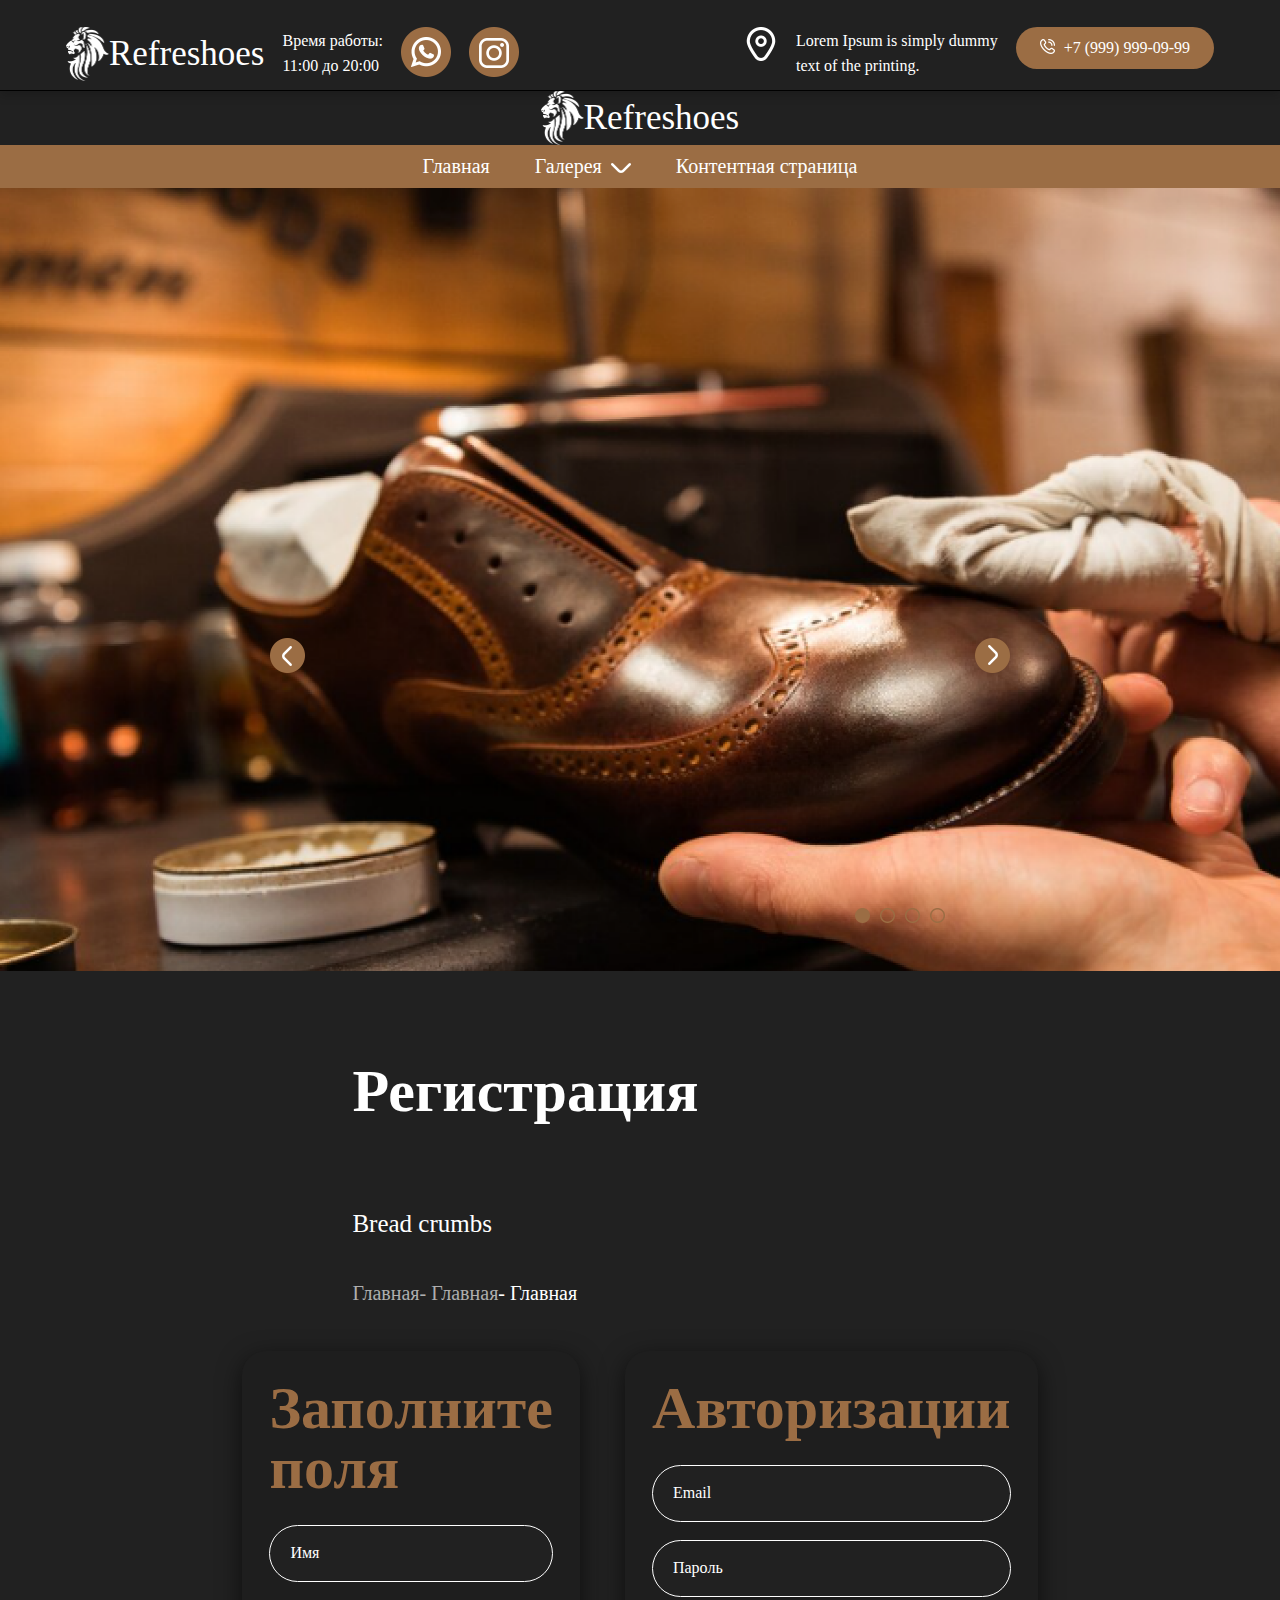
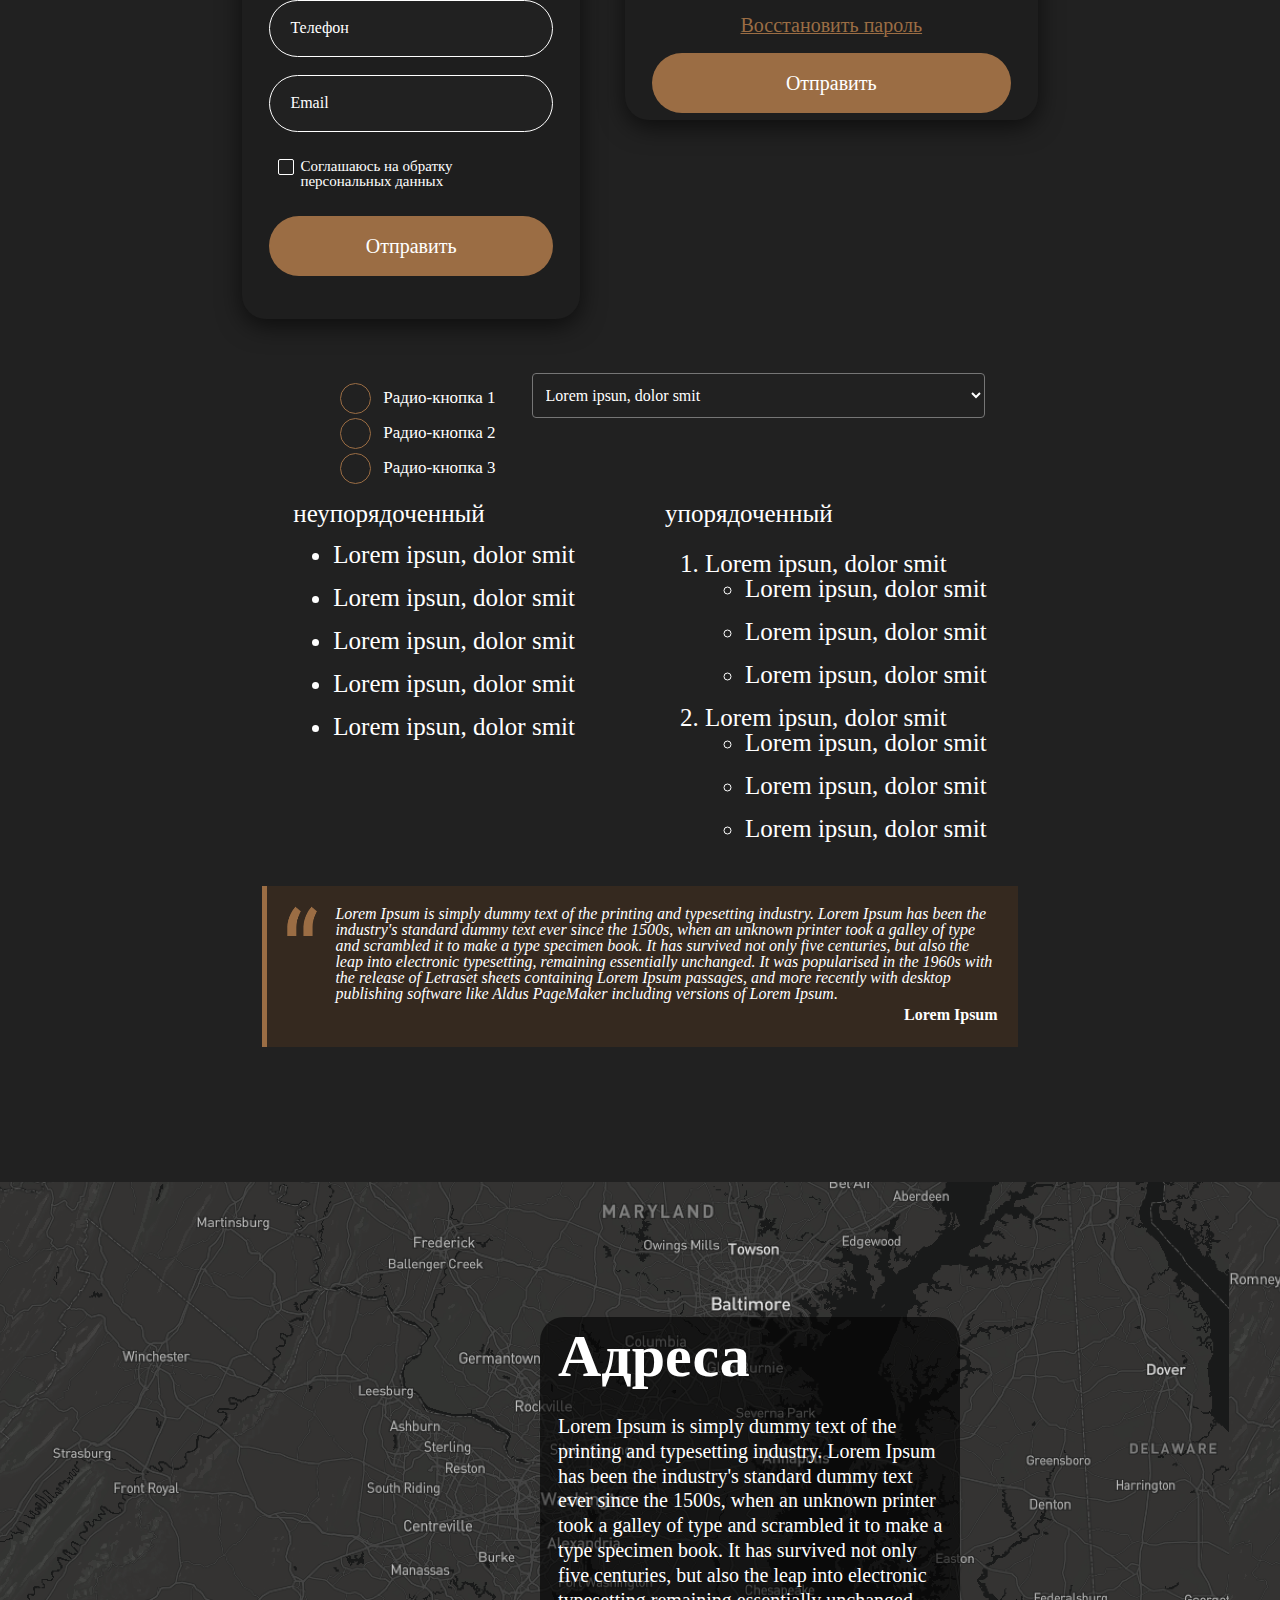
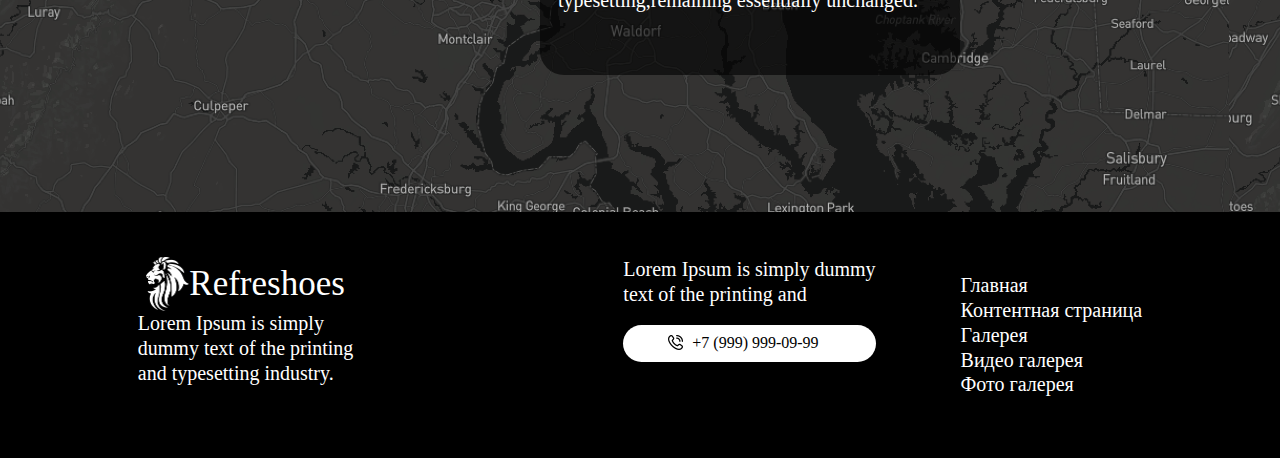
<file: index.html>
<html lang="ru">


<head>

    <meta charset="UTF-8">
    <link rel="stylesheet" href="css/index.css">
    <meta name="viewport" content="width=device-width, initial-scale=1.0">

</head>

<body>

    <header>
        <div class="head-main-element">


            <div class="header-logo-div">
                <a href="#" class="header-a-logo-img">

                    <img class="logo-lion-img" src="image/logo-lion-img.png" alt="logo-lion-img">
                    <span class="logo-text-span">Refreshoes</span>

                </a>
                <div class="header-worktime">

                    <span class="header-worktime-span">Время работы: </span>
                    <span class="header-worktime-span">11:00 до 20:00</span>

                </div>
                <a href="" class="logo-messanger-link"><img src="image/viber-img.png" alt="viber-img"></a>
                <a href="" class="logo-messanger-link"><img src="image/instagram-img.png" alt="instagram-img"></a>
            </div>
            <div class="header-addres">

                <img src="image/location-icon.png" alt="location-icon">
                <div class="header-text-block">
                    <span class="header-addres-span">Lorem Ipsum is simply dummy</span>
                    <span class="header-addres-span">text of the printing.</span>
                </div>

                <a href="tel:+79999990999" class="number-a">
                    <div>
                        <img src="image/header-logo-tel-img.png" alt="header-logo-tel-img" class="header-logo-tel-img">
                        <span>+7 (999) 999-09-99</span>
                    </div>

                </a>
            </div>
        </div>

        <div class="header-mobi-div">

            <a href="#" class="header-a-logo-img">

                    <img class="logo-lion-img" src="image/logo-lion-img.png" alt="logo-lion-img">
                    <span class="logo-text-span">Refreshoes</span>

            </a>
            <div class="burger-menu"></div>

        </div>

        <nav>
            <ul class="nav-ul">
                <li>Главная</li>
                <li>Галерея <img src="image/nav-bottom-arrow.png" alt="nav-bottom-arrow" class="nav-bottom-arrow"></li>
                <li><a href="Our Works.html">Контентная страница</a></li>
            </ul>
        </nav>
        <div class="header-big-img">
            <div class="img-left-arrow-button"></div>
            <div class="img-bottom-circles"></div>
            <div class="img-right-arrow-button"></div>
        </div>
    </header>
    <main>
        <div class="text-div">
            <h1>Регистрация</h1>
            <span class="main-span">Bread crumbs</span>
            <ul class="main-ul-nav">
                <li> Главная</li>
                <li>- Главная</li>
                <li>- Главная</li>
            </ul>
        </div>

        <div class="form-div">
            <div>
                <h2>Заполните поля</h2>
                <form action="" class="reg-form">


                    <input type="text" required placeholder="Имя">
                    <input type="tel" required placeholder="Телефон">
                    <input type="email" required placeholder="Email">
                    <div>

                        <label for="agree" class="custom-checkbox">
                            <input type="checkbox" id="agree" class="checkbox-agree">
                            <span class="checkmark"></span>
                            <span class="agree">Соглашаюсь на обратку персональных данных</span>
                        </label>

                    </div>
                    <button type="submit" class="submit-button">Отправить</button>

                </form>
            </div>

            <div>

                <h2>Авторизации</h2>
                <form action="" class="reg-form">


                    <input type="email" required placeholder="Email">
                    <input type="text" required placeholder="Пароль">
                    <a href="#" class="recover-password">Восстановить пароль</a>
                    <button type="submit" class="submit-button">Отправить</button>
                </form>
            </div>
        </div>
        <form class="radio-and-select-form">

            <ul class="radio-ul">
                <li>
                    <input type="radio" class="radio-button" id="radio-button">
                    <label for="radio-button">Радио-кнопка 1</label>
                </li>
                <li>
                    <input type="radio" class="radio-button" id="radio-button-2">
                    <label for="radio-button">Радио-кнопка 2</label>
                </li>
                <li>
                    <input type="radio" class="radio-button" id="radio-button-3">
                    <label for="radio-button-3">Радио-кнопка 3</label>
                </li>
            </ul>
            <select class="select" type="text" list="elements" placeholder="Lorem ipsun, dolor smit">

                <option value="value1">Lorem ipsun, dolor smit</option>
                <option value="value2">Lorem ipsun, dolor smit</option>
                <option value="value3">Lorem ipsun, dolor smit</option>
                <option value="value4">Lorem ipsun, dolor smit</option>
                <option value="value5">Lorem ipsun, dolor smit</option>
            </select>

        </form>
        <div class="div-orderly">
            <div class="div-orderly-element">
                <span>неупорядоченный</span>
                <ul>
                    <li>Lorem ipsun, dolor smit</li>
                    <li>Lorem ipsun, dolor smit</li>
                    <li>Lorem ipsun, dolor smit</li>
                    <li>Lorem ipsun, dolor smit</li>
                    <li>Lorem ipsun, dolor smit</li>
                </ul>
            </div>
            <div class="div-orderly-element">
                <span>упорядоченный</span>
                <ol class="div-orderly-ul">
                    <li>
                        <span>Lorem ipsun, dolor smit</span>
                        <ul>
                            <li>Lorem ipsun, dolor smit</li>
                            <li>Lorem ipsun, dolor smit</li>
                            <li>Lorem ipsun, dolor smit</li>
                        </ul>
                    </li>
                    <li>
                        <span>Lorem ipsun, dolor smit</span>
                        <ul>
                            <li>Lorem ipsun, dolor smit</li>
                            <li>Lorem ipsun, dolor smit</li>
                            <li>Lorem ipsun, dolor smit</li>
                        </ul>
                    </li>
                </ol>
            </div>

        </div>
        <blockquote class="simple-quote">
            <img src="image/tt.png" alt="tt.png" class="tt-img">
            <div>
                <span>Lorem Ipsum is simply dummy text of the printing and typesetting industry. Lorem Ipsum has been
                    the
                    industry's standard </span>
                <span>dummy text ever since the 1500s, when an unknown printer took a galley of type and
                    scrambled it to make a type specimen </span>
                <span>book. It has survived not only five centuries, but also the leap
                    into electronic typesetting, remaining essentially unchanged. It </span>
                <span>was popularised in the 1960s with the
                    release of Letraset sheets containing Lorem Ipsum passages, and more recently with </span>
                <span>desktop publishing
                    software like Aldus PageMaker including versions of Lorem Ipsum.</span>
                <footer><strong>Lorem Ipsum</strong></footer>
            </div>

        </blockquote>
    </main>
    <footer>
        <div class="addres-map">

            <div>

                <span class="address-big-text">Адреса</span>
                <span class="address-descr-text">Lorem Ipsum is simply dummy text of the</span>
                <span class="address-descr-text">printing and typesetting industry. Lorem Ipsum </span>
                <span class="address-descr-text">has been the industry's standard dummy text </span>
                <span class="address-descr-text">ever since the 1500s, when an unknown printer </span>
                <span class="address-descr-text">took a galley of type and scrambled it to make a </span>
                <span class="address-descr-text"> type specimen book. It has survived not only </span>

                <span class="address-descr-text">five centuries, but also the leap into electronic </span>
                <span class="address-descr-text">typesetting,remaining essentially unchanged.</span>
            </div>

        </div>
        <div class="footer-content-block">

            <div class="header-logo-div">
                <a href="#" class="header-a-logo-img">

                    <img class="logo-lion-img" src="image/logo-lion-img.png" alt="logo-lion-img">
                    <span class="logo-text-span">Refreshoes</span>

                </a>
                <span class="footer-logo-text-descr">Lorem Ipsum is simply </span>
                <span class="footer-logo-text-descr">dummy text of the printing </span>
                <span class="footer-logo-text-descr">and typesetting industry.</span>
            </div>
            <div class="footer-rigth-block">
                <div>
                    <div class="footer-rigth-block-phone">
                        <span>Lorem Ipsum is simply dummy </span>
                        <span>text of the printing and</span>
                    </div>
                    <a href="tel:+79999990999" class="number-a-f">
                        <img src="image/footer-logo-tel-img.png" alt="header-logo-tel-img">
                        <span>+7 (999) 999-09-99</span>
                    </a>
                </div>

                <ul class="footer-ul-mess-link">

                    <li><a href="index.html">Главная</a></li>
                    <li><a href="Our Works.html">Контентная страница</a></li>
                    <li><a href="#">Галерея</a></li>
                    <li><a href="video-galery.html">Видео галерея</a></li>
                    <li><a href="galery.html">Фото галерея</a></li>

                </ul>
            </div>

        </div>
    </footer>


</body>

</html>
</file>
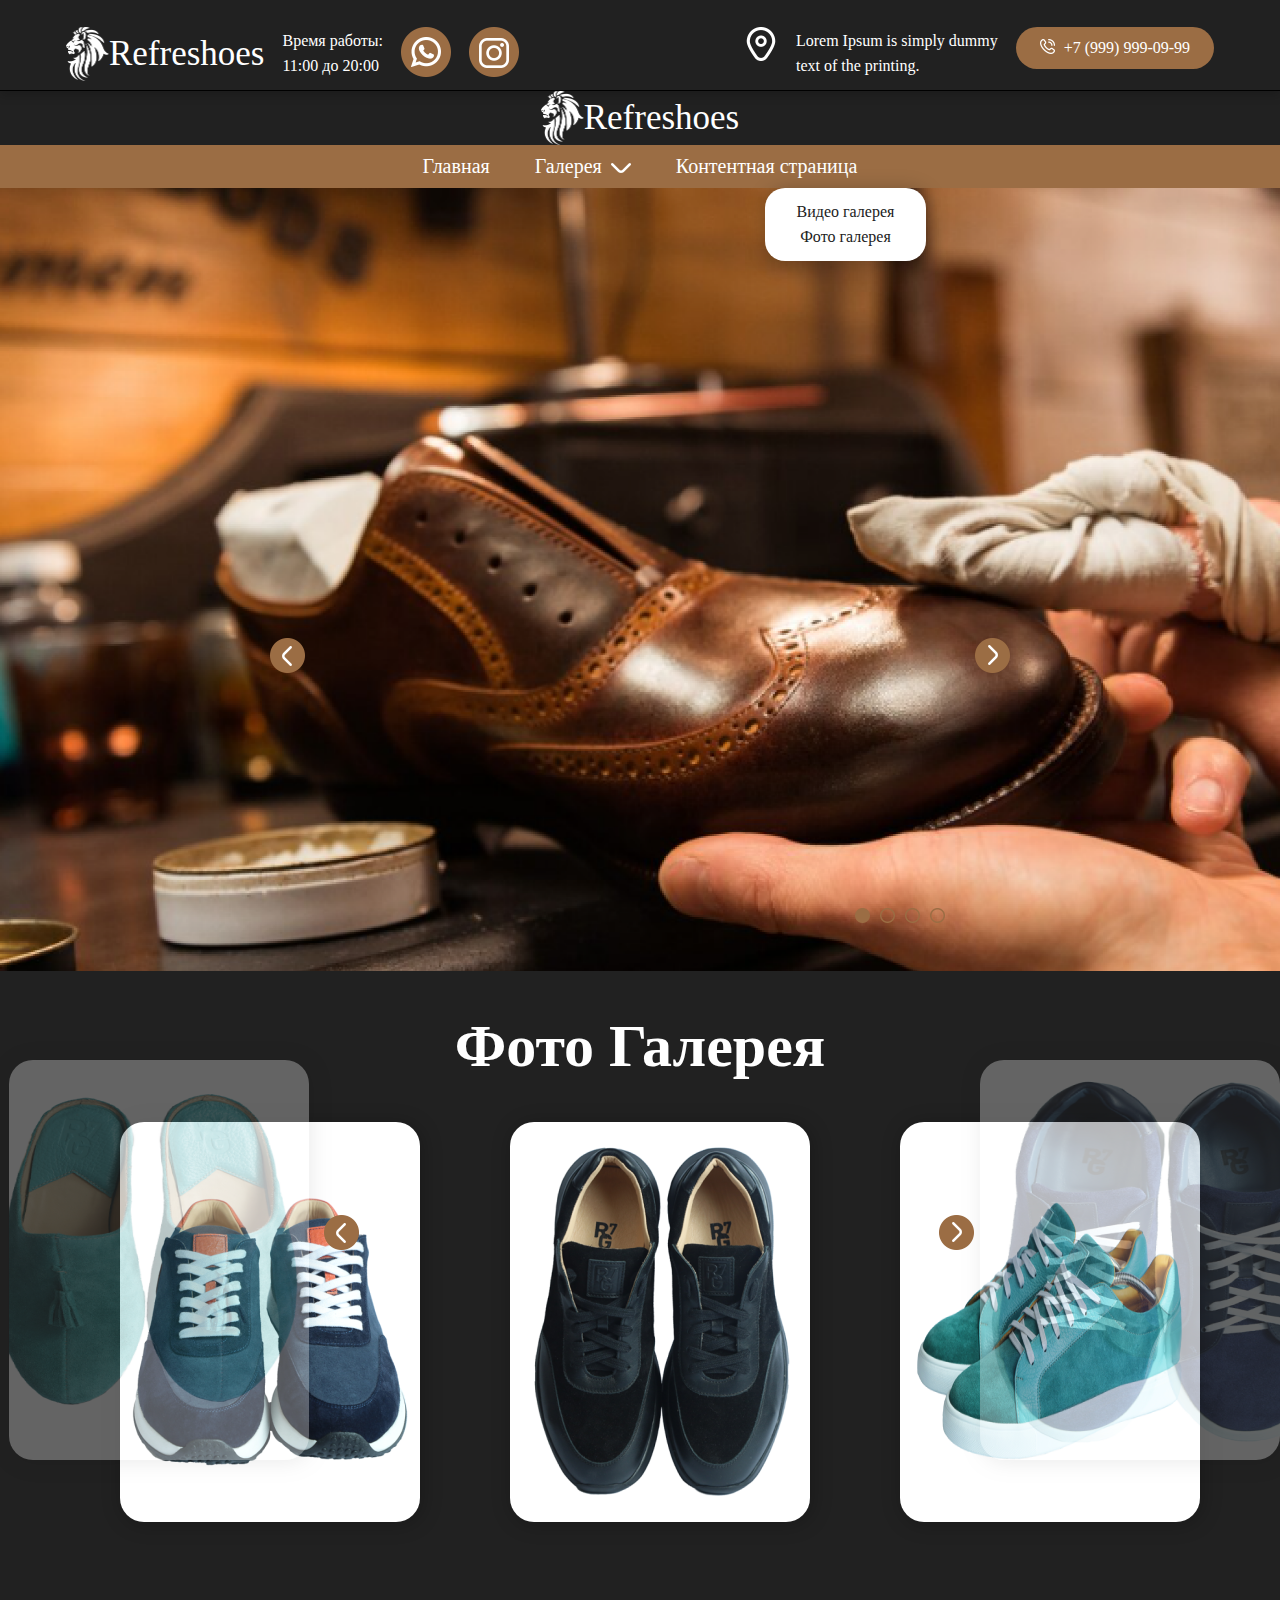
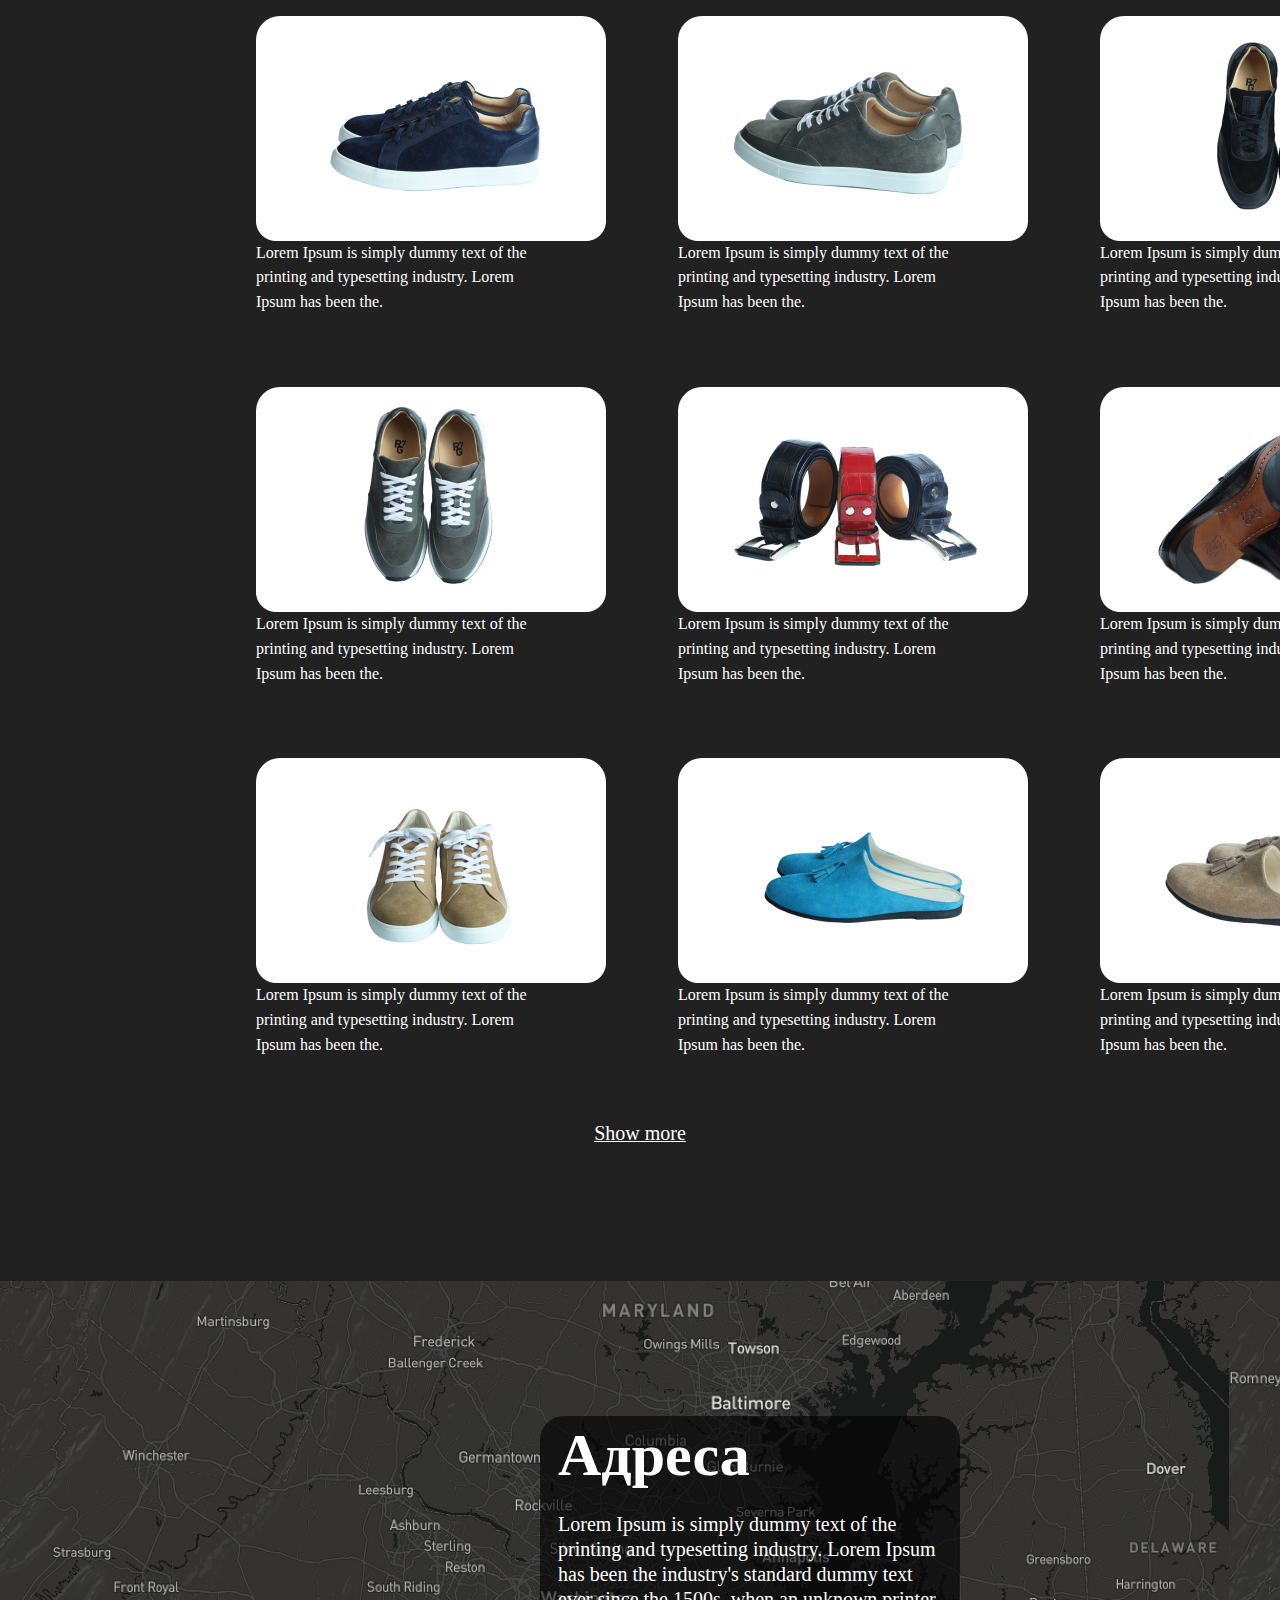
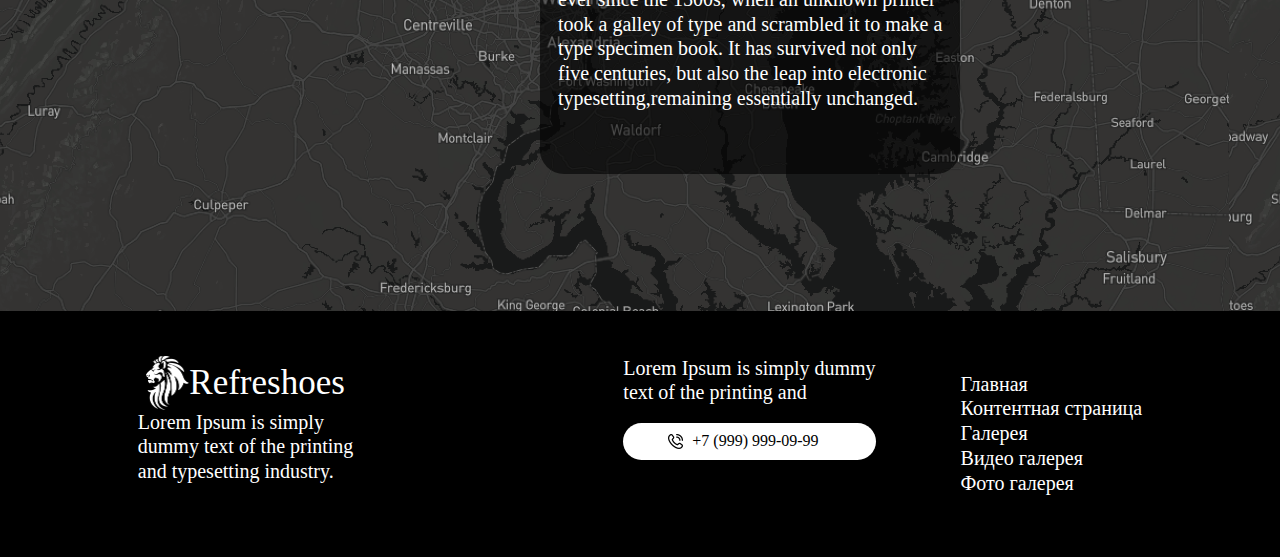
<file: galery.html>
<html lang="ru">


<head>

    <meta charset="UTF-8">
    <link rel="stylesheet" href="css/galery.css">
    <meta name="viewport" content="width=device-width, initial-scale=1.0">

</head>

<body>

    <header>
        <div class="head-main-element">


            <div class="header-logo-div">
                <a href="index.html" class="header-a-logo-img">

                    <img class="logo-lion-img" src="image/logo-lion-img.png" alt="logo-lion-img">
                    <span class="logo-text-span">Refreshoes</span>

                </a>
                <div class="header-worktime">

                    <span class="header-worktime-span">Время работы: </span>
                    <span class="header-worktime-span">11:00 до 20:00</span>

                </div>
                <a href="" class="logo-messanger-link"><img src="image/viber-img.png" alt="viber-img"></a>
                <a href="" class="logo-messanger-link"><img src="image/instagram-img.png" alt="instagram-img"></a>
            </div>
            <div class="header-addres">

                <img src="image/location-icon.png" alt="location-icon">
                <div class="header-text-block">
                    <span class="header-addres-span">Lorem Ipsum is simply dummy</span>
                    <span class="header-addres-span">text of the printing.</span>
                </div>

                <a href="tel:+79999990999" class="number-a">
                    <div>
                        <img src="image/header-logo-tel-img.png" alt="header-logo-tel-img">
                        <span>+7 (999) 999-09-99</span>
                    </div>

                </a>
            </div>
        </div>
        <div class="header-mobi-div">

            <a href="#" class="header-a-logo-img">

                    <img class="logo-lion-img" src="image/logo-lion-img.png" alt="logo-lion-img">
                    <span class="logo-text-span">Refreshoes</span>

            </a>
            <div class="burger-menu"></div>

        </div>
        <nav>
            <ul class="nav-ul">
                <li><a href="index.html">Главная</a></li>
                <li>Галерея <img src="image/nav-bottom-arrow.png" alt="nav-bottom-arrow" class="nav-bottom-arrow"></li>
                <li>Контентная страница</li>
            </ul>
        </nav>
        <div class="header-big-img">
            <div class="menu">
                <span class="menu-element">Видео галерея</span>
                <span class="menu-element">Фото галерея</span>
            </div>
            <div class="img-left-arrow-button"></div>
            <div class="img-bottom-circles"></div>
            <div class="img-right-arrow-button"></div>
        </div>
    </header>
    <main>

        <h1>Фото Галерея</h1>
        <ul class="galery-first-img-block">
            <li><a href="#"><img src="image/galery-first-line-photo1.png" alt="galery-first-line-photo"
                        class="galery-first-line-photo"></a></li>
            <li><a href="#"><img src="image/galery-first-line-photo2.png" alt="galery-first-line-photo"
                        class="galery-first-line-photo"></a></li>
            <li><a href="#"><img src="image/galery-first-line-photo3.png" alt="galery-first-line-photo"
                        class="galery-first-line-photo"></a></li>
        </ul>
        <div class="hide-element-from-carusel"><img src="image/galery-first-line-photo4.png"
                alt="galery-first-line-photo" class="galery-first-line-photo"></div>
        <div class="rigth-elem"><img src="image/galery-first-line-photo5.png" alt="galery-first-line-photo"
                class="galery-first-line-photo"></div>
        <div class="img-left-arrow-button left-arrow-button-carusel"></div>
        <div class="img-right-arrow-button right-arrow-button-carusel"></div>
        <div class="grid-container">
            <div class="grid-element">

                <img src="image/grid-elem1.png" alt="grid-elem">
                <span class="grid-element-span">Lorem Ipsum is simply dummy text of the </span>
                <span class="grid-element-span">printing and typesetting industry. Lorem </span>
                <span class="grid-element-span">Ipsum has been the.</span>

            </div>
            <div class="grid-element">

                <img src="image/grid-elem2.png" alt="grid-elem">
                <span class="grid-element-span">Lorem Ipsum is simply dummy text of the </span>
                <span class="grid-element-span">printing and typesetting industry. Lorem </span>
                <span class="grid-element-span">Ipsum has been the.</span>

            </div>
            <div class="grid-element">

                <img src="image/grid-elem3.png" alt="grid-elem">
                <span class="grid-element-span">Lorem Ipsum is simply dummy text of the </span>
                <span class="grid-element-span">printing and typesetting industry. Lorem </span>
                <span class="grid-element-span">Ipsum has been the.</span>

            </div>
            <div class="grid-element">

                <img src="image/grid-elem4.png" alt="grid-elem">
                <span class="grid-element-span">Lorem Ipsum is simply dummy text of the </span>
                <span class="grid-element-span">printing and typesetting industry. Lorem </span>
                <span class="grid-element-span">Ipsum has been the.</span>

            </div>
            <div class="grid-element">

                <img src="image/grid-elem5.png" alt="grid-elem">
                <span class="grid-element-span">Lorem Ipsum is simply dummy text of the </span>
                <span class="grid-element-span">printing and typesetting industry. Lorem </span>
                <span class="grid-element-span">Ipsum has been the.</span>

            </div>
            <div class="grid-element">

                <img src="image/grid-elem6.png" alt="grid-elem">
                <span class="grid-element-span">Lorem Ipsum is simply dummy text of the </span>
                <span class="grid-element-span">printing and typesetting industry. Lorem </span>
                <span class="grid-element-span">Ipsum has been the.</span>

            </div>
            <div class="grid-element">

                <img src="image/grid-elem7.png" alt="grid-elem">
                <span class="grid-element-span">Lorem Ipsum is simply dummy text of the </span>
                <span class="grid-element-span">printing and typesetting industry. Lorem </span>
                <span class="grid-element-span">Ipsum has been the.</span>

            </div>
            <div class="grid-element">

                <img src="image/grid-elem8.png" alt="grid-elem">
                <span class="grid-element-span">Lorem Ipsum is simply dummy text of the </span>
                <span class="grid-element-span">printing and typesetting industry. Lorem </span>
                <span class="grid-element-span">Ipsum has been the.</span>

            </div>
            <div class="grid-element">

                <img src="image/grid-elem9.png" alt="grid-elem">
                <span class="grid-element-span">Lorem Ipsum is simply dummy text of the </span>
                <span class="grid-element-span">printing and typesetting industry. Lorem </span>
                <span class="grid-element-span">Ipsum has been the.</span>

            </div>


        </div>
        <a href="#" class="show-more-span">Show more</a>
    </main>
    <footer>
        <div class="addres-map">

            <div>

                <span class="address-big-text">Адреса</span>
                <span class="address-descr-text">Lorem Ipsum is simply dummy text of the</span>
                <span class="address-descr-text">printing and typesetting industry. Lorem Ipsum </span>
                <span class="address-descr-text">has been the industry's standard dummy text </span>
                <span class="address-descr-text">ever since the 1500s, when an unknown printer </span>
                <span class="address-descr-text">took a galley of type and scrambled it to make a </span>
                <span class="address-descr-text"> type specimen book. It has survived not only </span>

                <span class="address-descr-text">five centuries, but also the leap into electronic </span>
                <span class="address-descr-text">typesetting,remaining essentially unchanged.</span>
            </div>

        </div>
        <div class="footer-content-block">

            <div class="header-logo-div">
                <a href="#" class="header-a-logo-img">

                    <img class="logo-lion-img" src="image/logo-lion-img.png" alt="logo-lion-img">
                    <span class="logo-text-span">Refreshoes</span>

                </a>
                <span class="footer-logo-text-descr">Lorem Ipsum is simply </span>
                <span class="footer-logo-text-descr">dummy text of the printing </span>
                <span class="footer-logo-text-descr">and typesetting industry.</span>
            </div>
            <div class="footer-rigth-block">
                <div>
                    <div class="footer-rigth-block-phone">
                        <span>Lorem Ipsum is simply dummy </span>
                        <span>text of the printing and</span>
                    </div>
                    <a href="tel:+79999990999" class="number-a-f">
                        <img src="image/footer-logo-tel-img.png" alt="header-logo-tel-img">
                        <span>+7 (999) 999-09-99</span>
                    </a>
                </div>

                <ul class="footer-ul-mess-link">

                    <li><a href="index.html">Главная</a></li>
                    <li><a href="Our Works.html">Контентная страница</a></li>
                    <li><a href="#">Галерея</a></li>
                    <li><a href="video-galery.html">Видео галерея</a></li>
                    <li><a href="galery.html">Фото галерея</a></li>

                </ul>
            </div>

        </div>
    </footer>
</body>

</html>
</file>
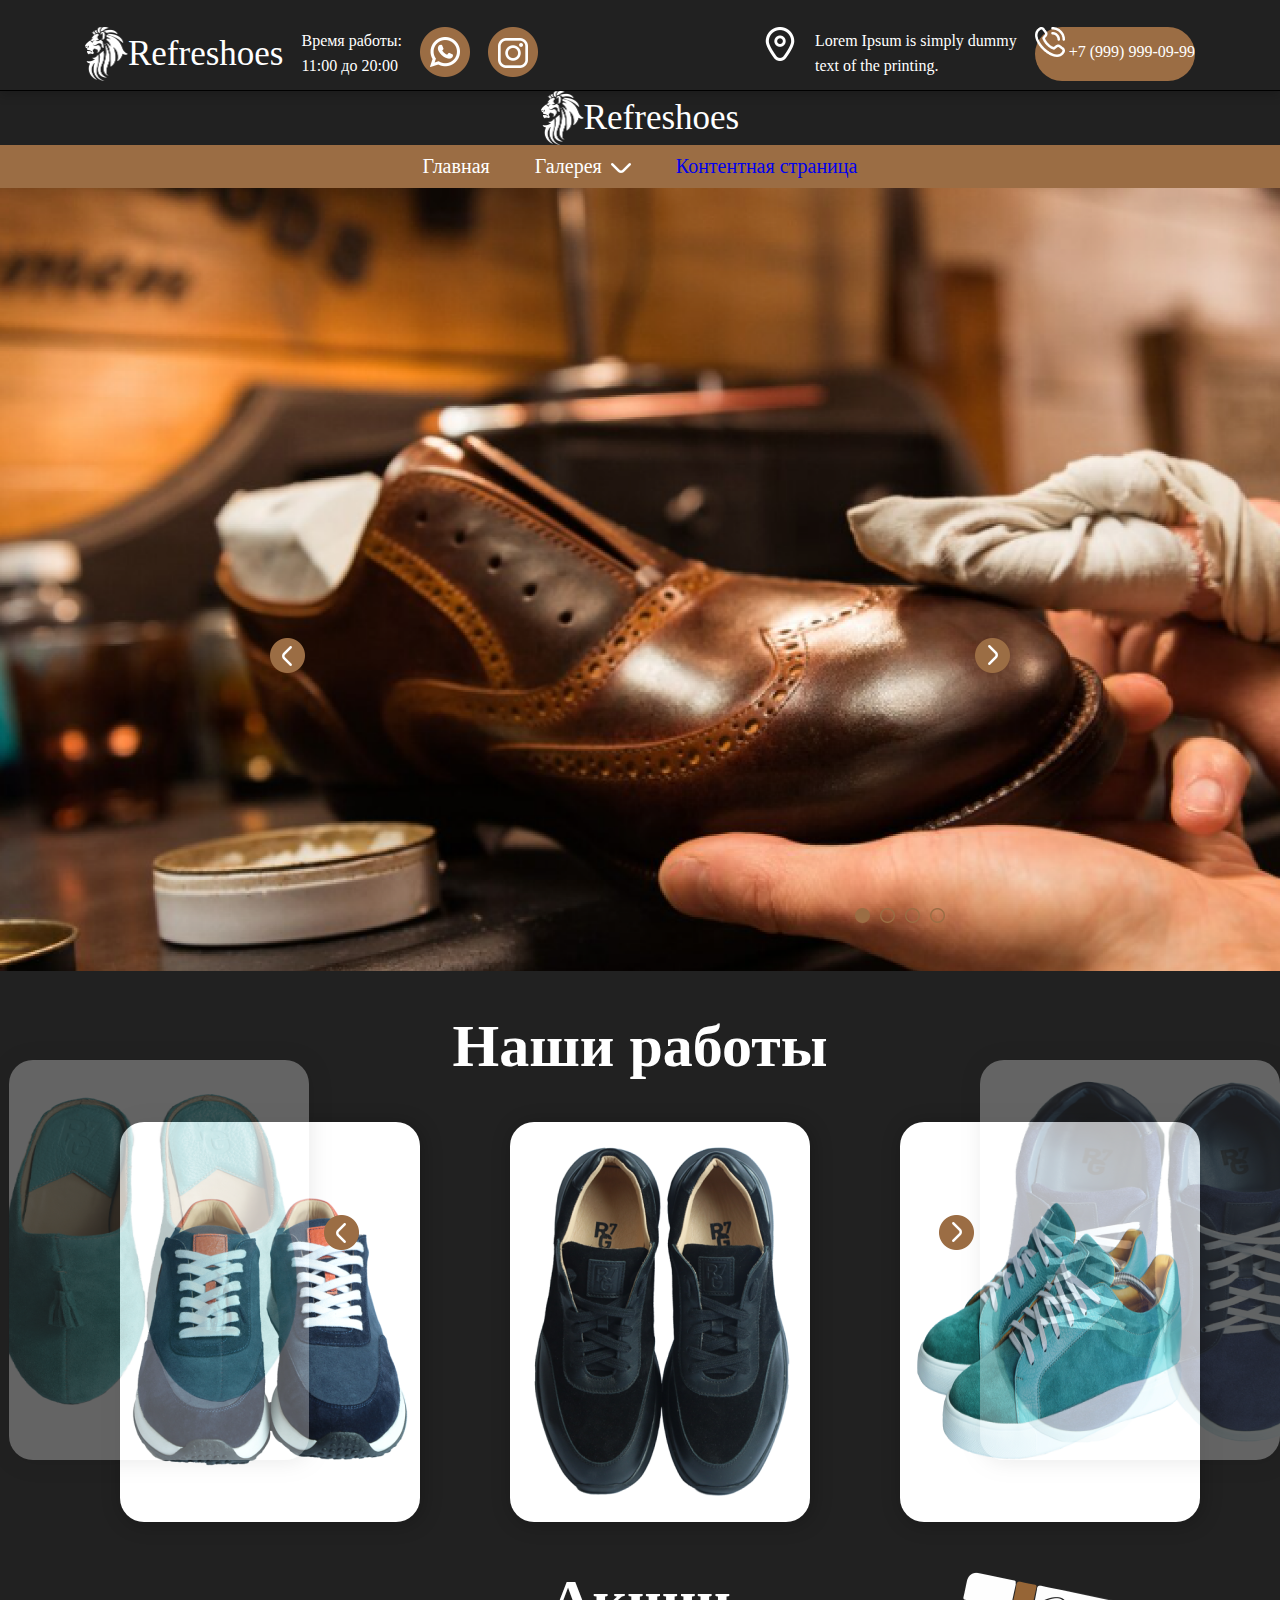
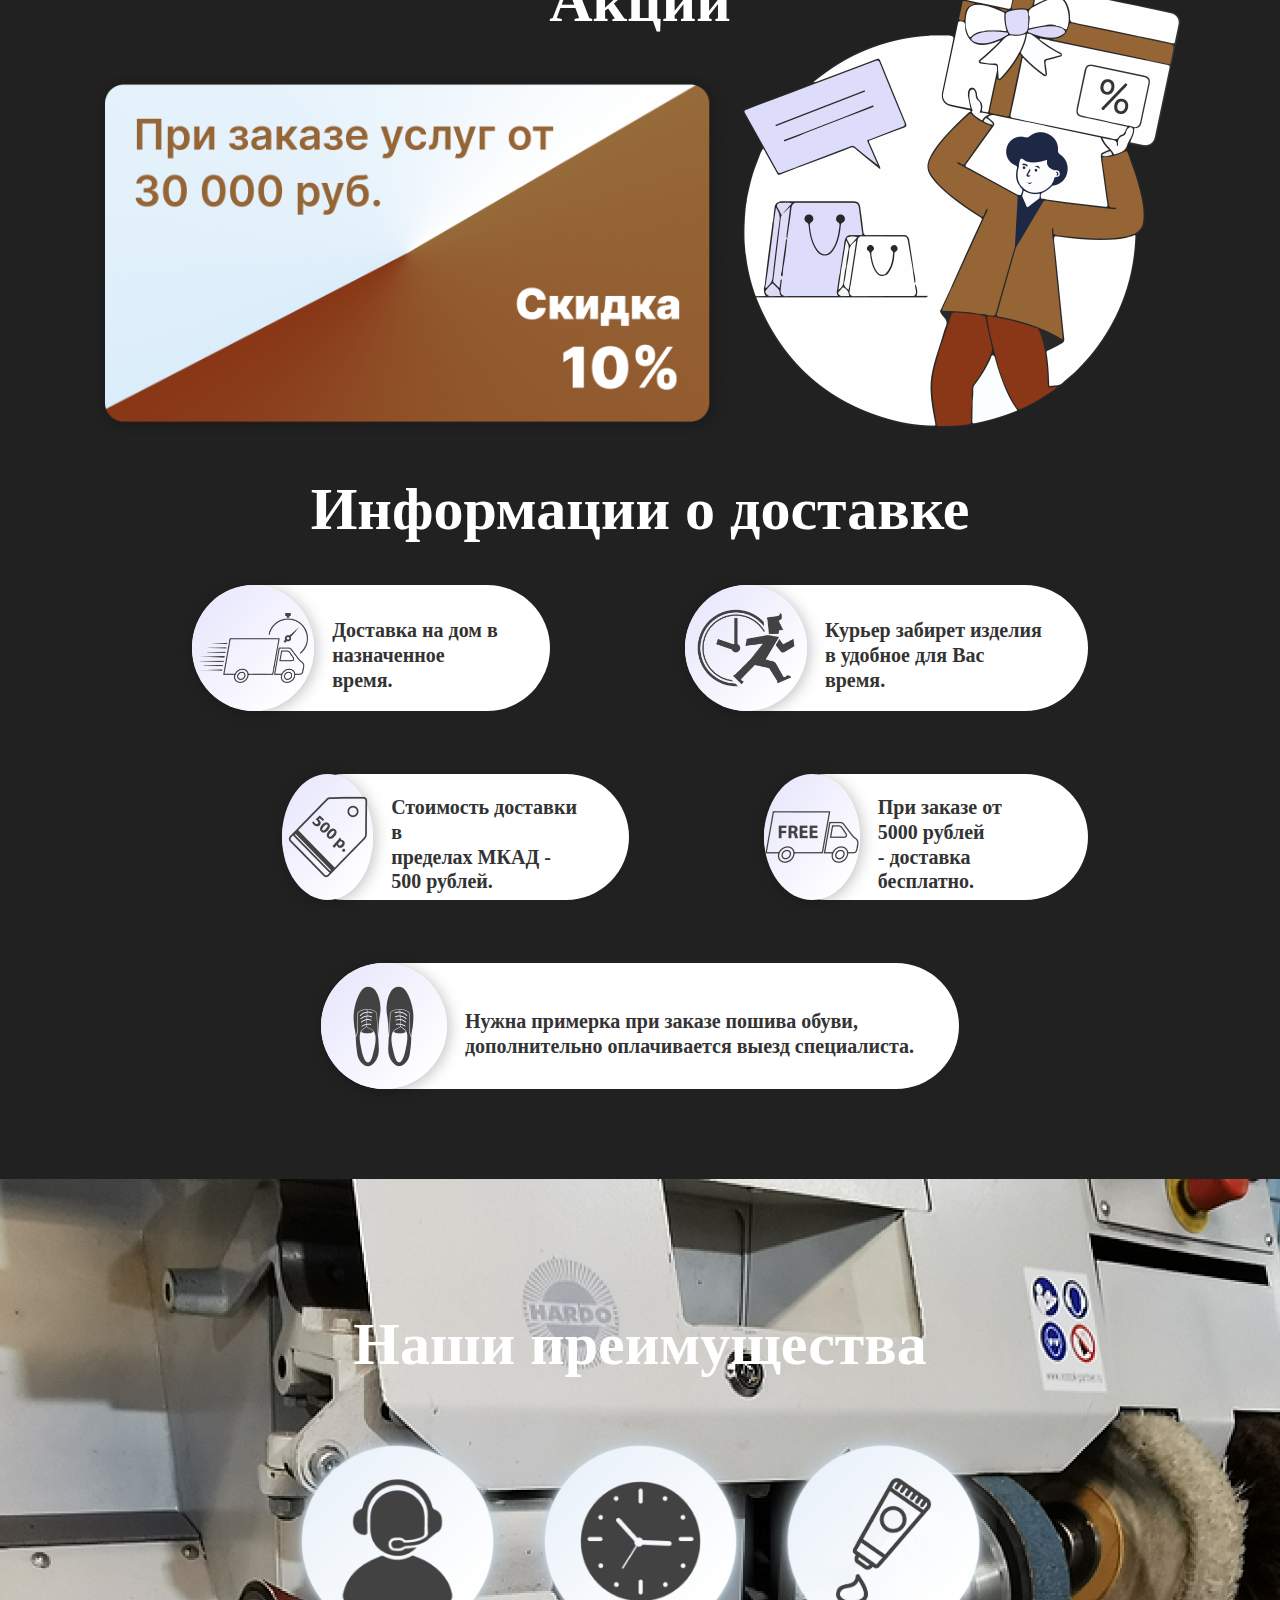
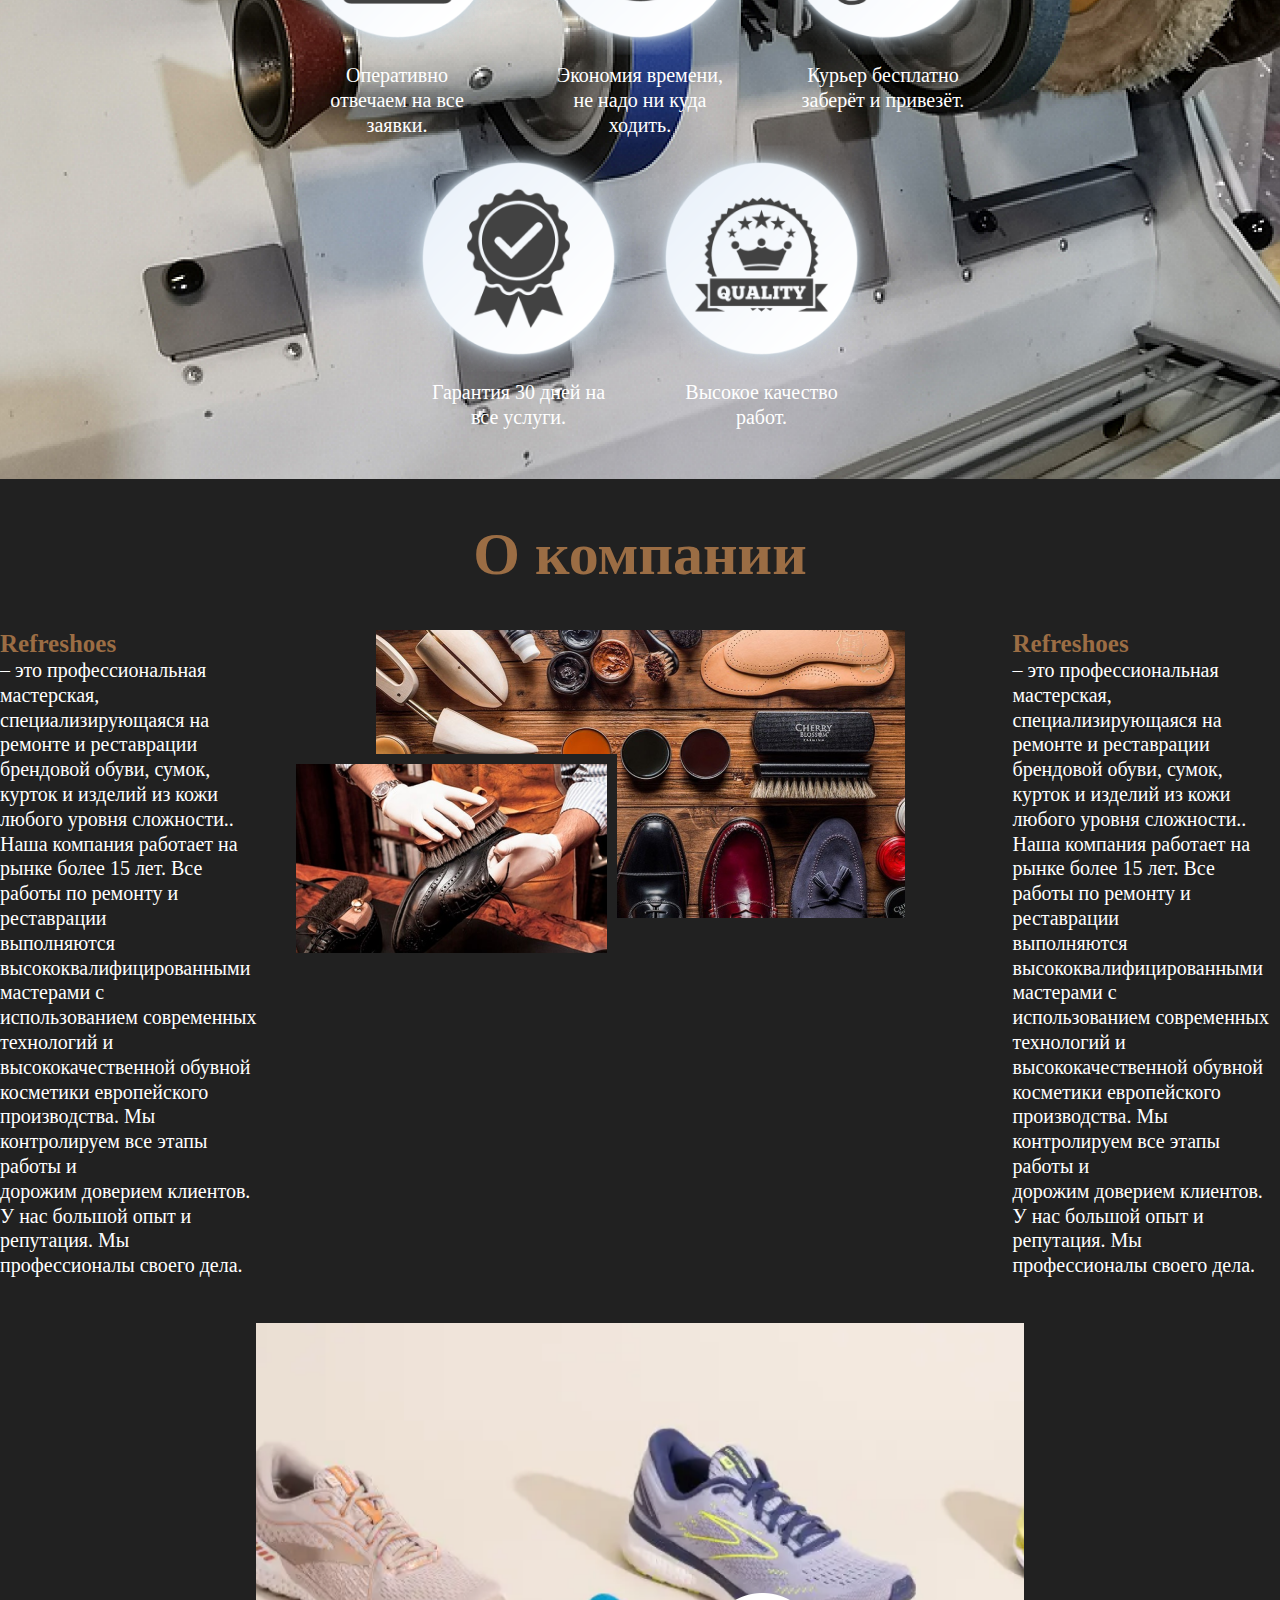
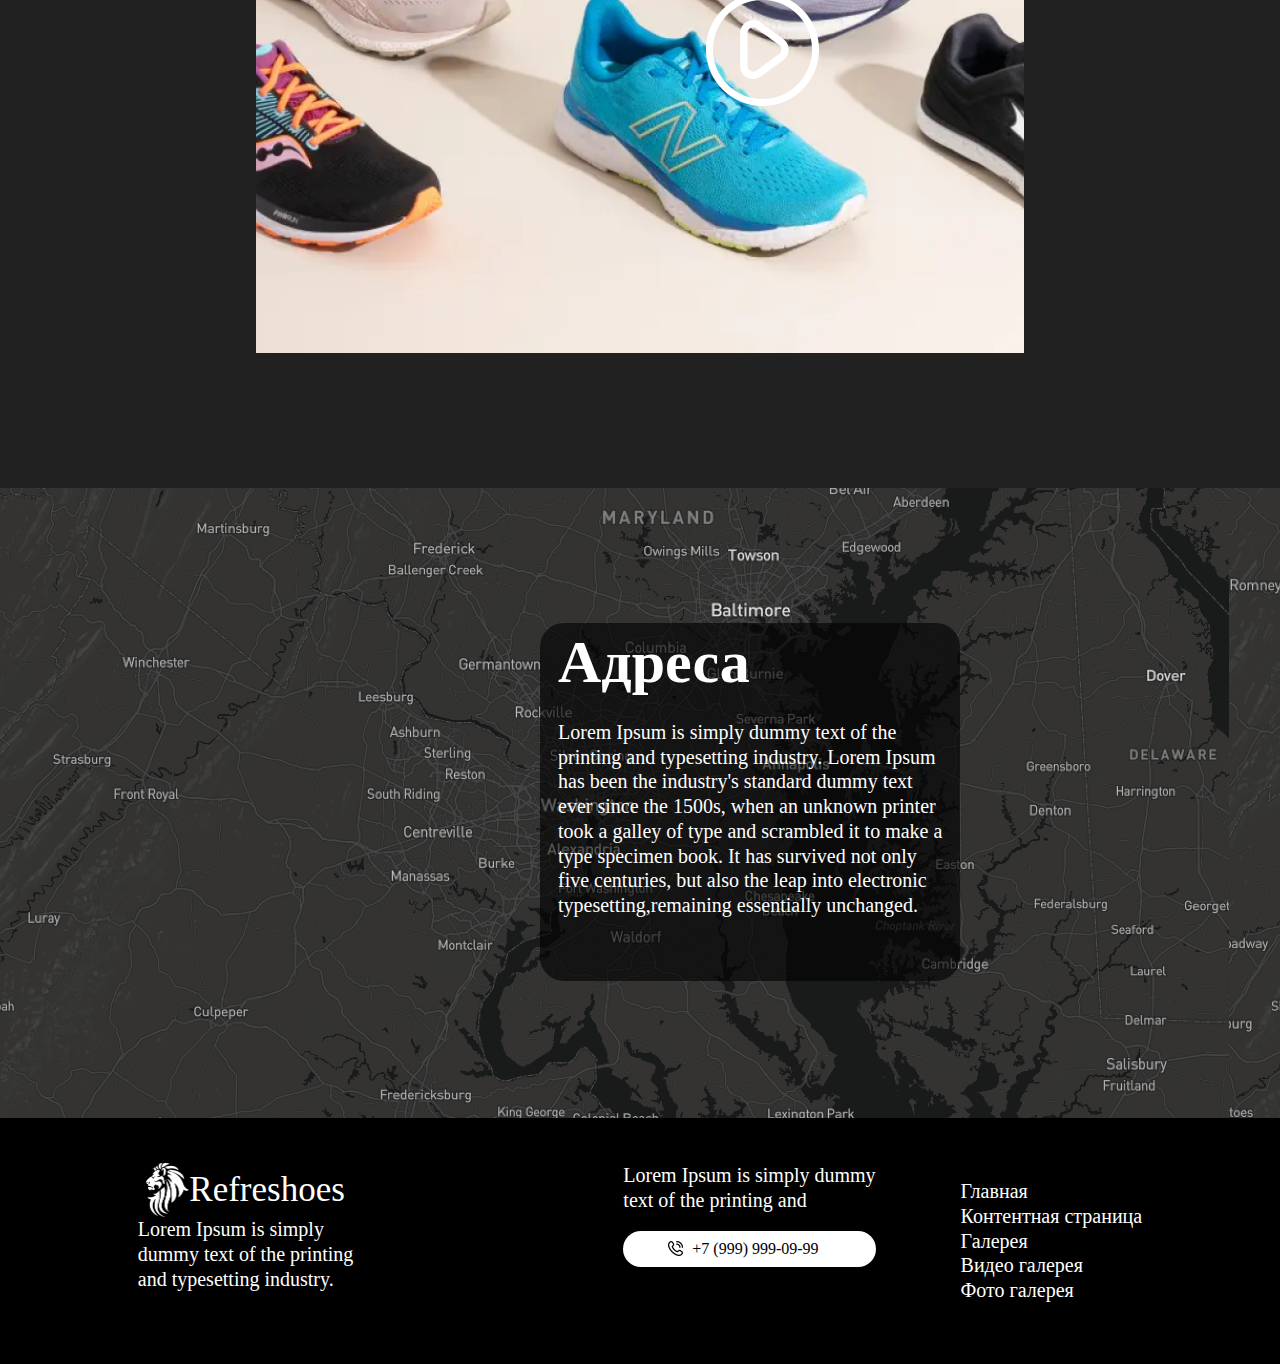
<file: Our Works.html>
<html lang="ru">


<head>

    <meta charset="UTF-8">
    <link rel="stylesheet" href="css/our_works.css">
    <meta name="viewport" content="width=device-width, initial-scale=1.0">

</head>

<body>

    <header>
        <div class="head-main-element">


            <div class="header-logo-div">
                <a href="#" class="header-a-logo-img">

                    <img class="logo-lion-img" src="image/logo-lion-img.png" alt="logo-lion-img">
                    <span class="logo-text-span">Refreshoes</span>

                </a>
                <div class="header-worktime">

                    <span class="header-worktime-span">Время работы: </span>
                    <span class="header-worktime-span">11:00 до 20:00</span>

                </div>
                <a href="" class="logo-messanger-link"><img src="image/viber-img.png" alt="viber-img"></a>
                <a href="" class="logo-messanger-link"><img src="image/instagram-img.png" alt="instagram-img"></a>
            </div>
            <div class="header-addres">

                <img src="image/location-icon.png" alt="location-icon">
                <div class="header-text-block">
                    <span class="header-addres-span">Lorem Ipsum is simply dummy</span>
                    <span class="header-addres-span">text of the printing.</span>
                </div>

                <a href="tel:+79999990999" class="number-a">
                    <div>
                        <img src="image/header-logo-tel-img.png" alt="header-logo-tel-img" class="header-logo-tel-img">
                        <span>+7 (999) 999-09-99</span>
                    </div>

                </a>
            </div>
        </div>

        <div class="header-mobi-div">

            <a href="#" class="header-a-logo-img">

                    <img class="logo-lion-img" src="image/logo-lion-img.png" alt="logo-lion-img">
                    <span class="logo-text-span">Refreshoes</span>

            </a>
            <div class="burger-menu"></div>

        </div>

        <nav>
            <ul class="nav-ul">
                <li>Главная</li>
                <li>Галерея <img src="image/nav-bottom-arrow.png" alt="nav-bottom-arrow" class="nav-bottom-arrow"></li>
                <li><a href="Our Works.html">Контентная страница</a></li>
            </ul>
        </nav>
        <div class="header-big-img">
            <div class="img-left-arrow-button"></div>
            <div class="img-bottom-circles"></div>
            <div class="img-right-arrow-button"></div>
        </div>
    </header>
    <main>
        <h1>Наши работы</h1>
        <ul class="galery-first-img-block">
            <li><a href="#"><img src="image/galery-first-line-photo1.png" alt="galery-first-line-photo"
                        class="galery-first-line-photo"></a></li>
            <li><a href="#"><img src="image/galery-first-line-photo2.png" alt="galery-first-line-photo"
                        class="galery-first-line-photo"></a></li>
            <li><a href="#"><img src="image/galery-first-line-photo3.png" alt="galery-first-line-photo"
                        class="galery-first-line-photo"></a></li>
        </ul>
        <div class="hide-element-from-carusel"><img src="image/galery-first-line-photo4.png"
                alt="galery-first-line-photo" class="galery-first-line-photo"></div>
        <div class="rigth-elem"><img src="image/galery-first-line-photo5.png" alt="galery-first-line-photo"
                class="galery-first-line-photo"></div>
        <div class="img-left-arrow-button left-arrow-button-carusel"></div>
        <div class="img-right-arrow-button right-arrow-button-carusel"></div>
        <h1>Акции</h1>
        <div class="our-stocks">
            <div></div>
            <div></div>
        </div>
        <h1>Информации о доставке</h1>
        <div class="delivery-block">


            <div class="delivery-line">
                <div class="delivery-element">

                    <div class="img-div">
                        <img src="image/delivery-elem-img-1.png" alt="delivery-elem-img" class="delivery-elem-img-1">
                    </div>
                    <div class="delivery-text-div">
                        <span class="delivery-element-span">Доставка на дом в </span>
                        <span class="delivery-element-span">назначенное время.</span>
                    </div>

                </div>
                <div class="delivery-element">

                    <div class="img-div">
                        <img src="image/delivery-elem-img-2.png" alt="delivery-elem-img" class="delivery-elem-img-2">
                    </div>
                    <div class="delivery-text-div">
                        <span class="delivery-element-span">Курьер забирет изделия </span>
                        <span class="delivery-element-span">в удобное для Вас время.</span>
                    </div>

                </div>
            </div>
            <div class="delivery-line">
                <div class="delivery-element">

                    <div class="img-div">
                        <img src="image/delivery-elem-img-3.png" alt="delivery-elem-img" class="delivery-elem-img-3">
                    </div>
                    <div class="delivery-text-div">
                        <span class="delivery-element-span">Стоимость доставки в </span>
                        <span class="delivery-element-span">пределах МКАД - 500 рублей.</span>
                    </div>

                </div>
                <div class="delivery-element">

                    <div class="img-div">
                        <img src="image/delivery-elem-img-4.png" alt="delivery-elem-img" class="delivery-elem-img-4">
                    </div>
                    <div class="delivery-text-div">
                        <span class="delivery-element-span">При заказе от 5000 рублей </span>
                        <span class="delivery-element-span">- доставка бесплатно.</span>
                    </div>

                </div>

            </div>
            <div class="delivery-element">

                <div class="img-div">
                    <img src="image/delivery-elem-img-5.png" alt="delivery-elem-img" class="delivery-elem-img-5">
                </div>
                <div class="delivery-text-div">
                    <span class="delivery-element-span">Нужна примерка при заказе пошива обуви, </span>
                    <span class="delivery-element-span">дополнительно оплачивается выезд специалиста.</span>
                </div>

            </div>
        </div>
        <div class="our-advantages">
            <h1>Наши преимущества</h1>

            <div class="our-advantages-line">
                <div class="our-advantages-element">

                    <div class="our-advantages-img-div">
                        <img src="image/advantages-element-1-img.png" alt="delivery-elem-img"
                            class="advantages-element-1-img">
                    </div>
                    <div class="our-advantages-text-div">
                        <span class="our-advantages-element-span">Оперативно</span>
                        <span class="our-advantages-element-span">отвечаем на все</span>
                        <span class="our-advantages-element-span">заявки.</span>
                    </div>

                </div>
                <div class="our-advantages-element">

                    <div class="our-advantages-img-div">
                        <img src="image/advantages-element-2-img.png" alt="delivery-elem-img"
                            class="advantages-element-2-img">
                    </div>
                    <div class="our-advantages-text-div">
                        <span class="our-advantages-element-span">Экономия времени,</span>
                        <span class="our-advantages-element-span">не надо ни куда </span>
                        <span class="our-advantages-element-span"> ходить.</span>
                    </div>

                </div>
                <div class="our-advantages-element">

                    <div class="our-advantages-img-div">
                        <img src="image/advantages-element-3-img.png" alt="delivery-elem-img"
                            class="advantages-element-3-img">
                    </div>
                    <div class="our-advantages-text-div">
                        <span class="our-advantages-element-span">Курьер бесплатно </span>
                        <span class="our-advantages-element-span">заберёт и привезёт.</span>
                    </div>

                </div>
            </div>
            <div class="our-advantages-line">
                <div class="our-advantages-element">

                    <div class="our-advantages-img-div">
                        <img src="image/advantages-element-4-img.png" alt="delivery-elem-img"
                            class="advantages-element-4-img">
                    </div>
                    <div class="our-advantages-text-div">
                        <span class="our-advantages-element-span">Гарантия 30 дней на </span>
                        <span class="our-advantages-element-span">все услуги.</span>
                    </div>

                </div>
                <div class="our-advantages-element">

                    <div class="our-advantages-img-div">
                        <img src="image/advantages-element-5-img.png" alt="delivery-elem-img"
                            class="advantages-element-5-img">
                    </div>
                    <div class="our-advantages-text-div">
                        <span class="our-advantages-element-span">Высокое качество</span>
                        <span class="our-advantages-element-span"> работ.</span>
                    </div>

                </div>
            </div>
        </div>
        <div class="about-us">

            <h1 class="about-us-h1">О компании</h1>

            <div class="about-us-content-block">
                <div class="about-us-text-block">

                    <span class="Refreshoes">Refreshoes</span>
                    <span class="about-us-text-span"> – это профессиональная мастерская, </span>
                    <span class="about-us-text-span">специализирующаяся на ремонте и реставрации </span>
                    <span class="about-us-text-span">брендовой обуви, сумок, курток и изделий из кожи </span>
                    <span class="about-us-text-span">любого уровня сложности.. Наша компания работает на </span>
                    <span class="about-us-text-span">рынке более 15 лет. Все работы по ремонту и реставрации </span>
                    <span class="about-us-text-span">выполняются высококвалифицированными мастерами с </span>
                    <span class="about-us-text-span">использованием современных технологий и </span>
                    <span class="about-us-text-span">высококачественной обувной косметики европейского </span>
                    <span class="about-us-text-span">производства. Мы контролируем все этапы работы и </span>
                    <span class="about-us-text-span">дорожим доверием клиентов. У нас большой опыт и</span>
                    <span class="about-us-text-span">репутация. Мы профессионалы своего дела.</span>
                </div>
                <div class="about-us-img-block">
                    <div class="about-us-1-img">
                        <div class="about-us-2-img"></div>
                    </div>
                </div>
                <div class="about-us-text-block mobi-text-block">

                    <span class="Refreshoes">Refreshoes</span>
                    <span class="about-us-text-span"> – это профессиональная мастерская, </span>
                    <span class="about-us-text-span">специализирующаяся на ремонте и реставрации </span>
                    <span class="about-us-text-span">брендовой обуви, сумок, курток и изделий из кожи </span>
                    <span class="about-us-text-span">любого уровня сложности.. Наша компания работает на </span>
                    <span class="about-us-text-span">рынке более 15 лет. Все работы по ремонту и реставрации </span>
                    <span class="about-us-text-span">выполняются высококвалифицированными мастерами с </span>
                    <span class="about-us-text-span">использованием современных технологий и </span>
                    <span class="about-us-text-span">высококачественной обувной косметики европейского </span>
                    <span class="about-us-text-span">производства. Мы контролируем все этапы работы и </span>
                    <span class="about-us-text-span">дорожим доверием клиентов. У нас большой опыт и</span>
                    <span class="about-us-text-span">репутация. Мы профессионалы своего дела.</span>
                </div>
            </div>
            <div class="videos">
                <div class="videos-button-img"></div>
            </div>
        </div>
    </main>
    <footer>
        <div class="addres-map">

            <div>

                <span class="address-big-text">Адреса</span>
                <span class="address-descr-text">Lorem Ipsum is simply dummy text of the</span>
                <span class="address-descr-text">printing and typesetting industry. Lorem Ipsum </span>
                <span class="address-descr-text">has been the industry's standard dummy text </span>
                <span class="address-descr-text">ever since the 1500s, when an unknown printer </span>
                <span class="address-descr-text">took a galley of type and scrambled it to make a </span>
                <span class="address-descr-text"> type specimen book. It has survived not only </span>

                <span class="address-descr-text">five centuries, but also the leap into electronic </span>
                <span class="address-descr-text">typesetting,remaining essentially unchanged.</span>
            </div>

        </div>
        <div class="footer-content-block">

            <div class="header-logo-div">
                <a href="#" class="header-a-logo-img">

                    <img class="logo-lion-img" src="image/logo-lion-img.png" alt="logo-lion-img">
                    <span class="logo-text-span">Refreshoes</span>

                </a>
                <span class="footer-logo-text-descr">Lorem Ipsum is simply </span>
                <span class="footer-logo-text-descr">dummy text of the printing </span>
                <span class="footer-logo-text-descr">and typesetting industry.</span>
            </div>
            <div class="footer-rigth-block">
                <div>
                    <div class="footer-rigth-block-phone">
                        <span>Lorem Ipsum is simply dummy </span>
                        <span>text of the printing and</span>
                    </div>
                    <a href="tel:+79999990999" class="number-a-f">
                        <img src="image/footer-logo-tel-img.png" alt="header-logo-tel-img">
                        <span>+7 (999) 999-09-99</span>
                    </a>
                </div>

                <ul class="footer-ul-mess-link">

                    <li><a href="index.html">Главная</a></li>
                    <li><a href="Our Works.html">Контентная страница</a></li>
                    <li><a href="#">Галерея</a></li>
                    <li><a href="video-galery.html">Видео галерея</a></li>
                    <li><a href="galery.html">Фото галерея</a></li>

                </ul>
            </div>

        </div>
    </footer>
</body>

</html>
</file>
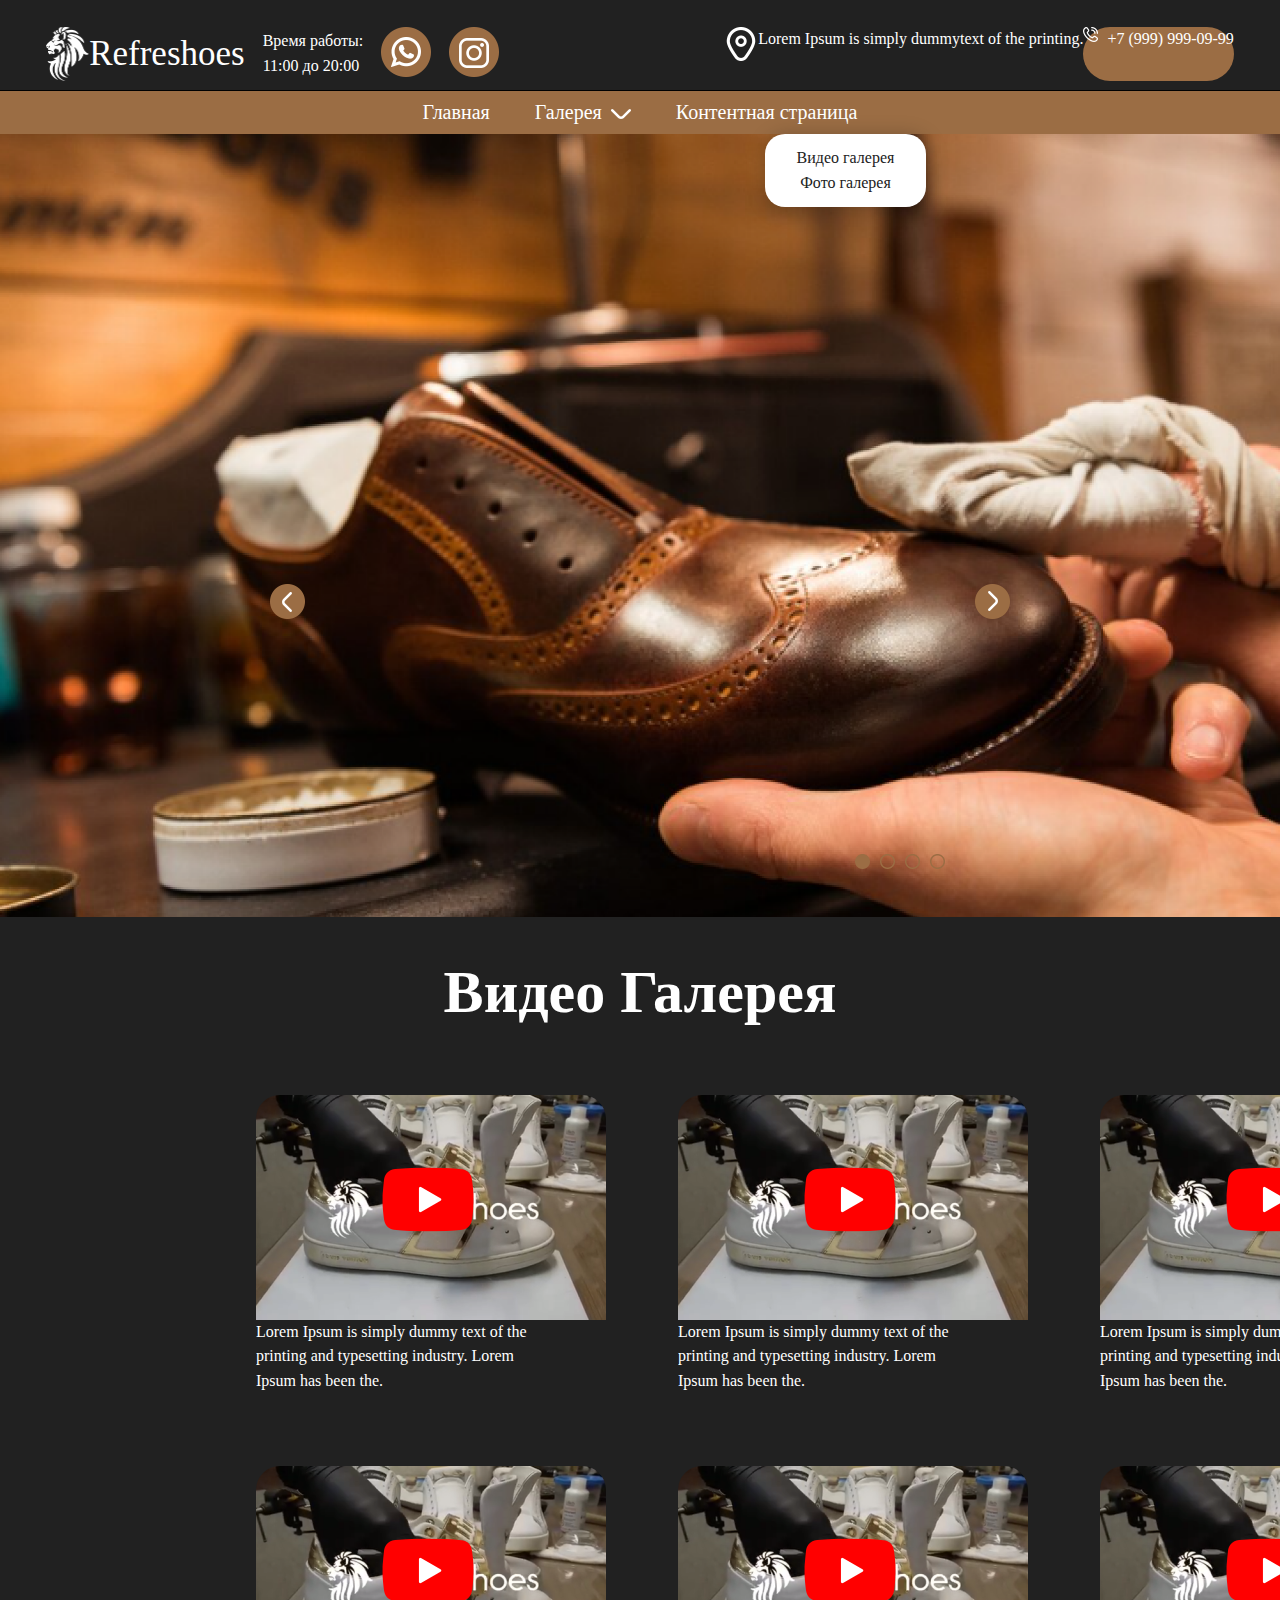
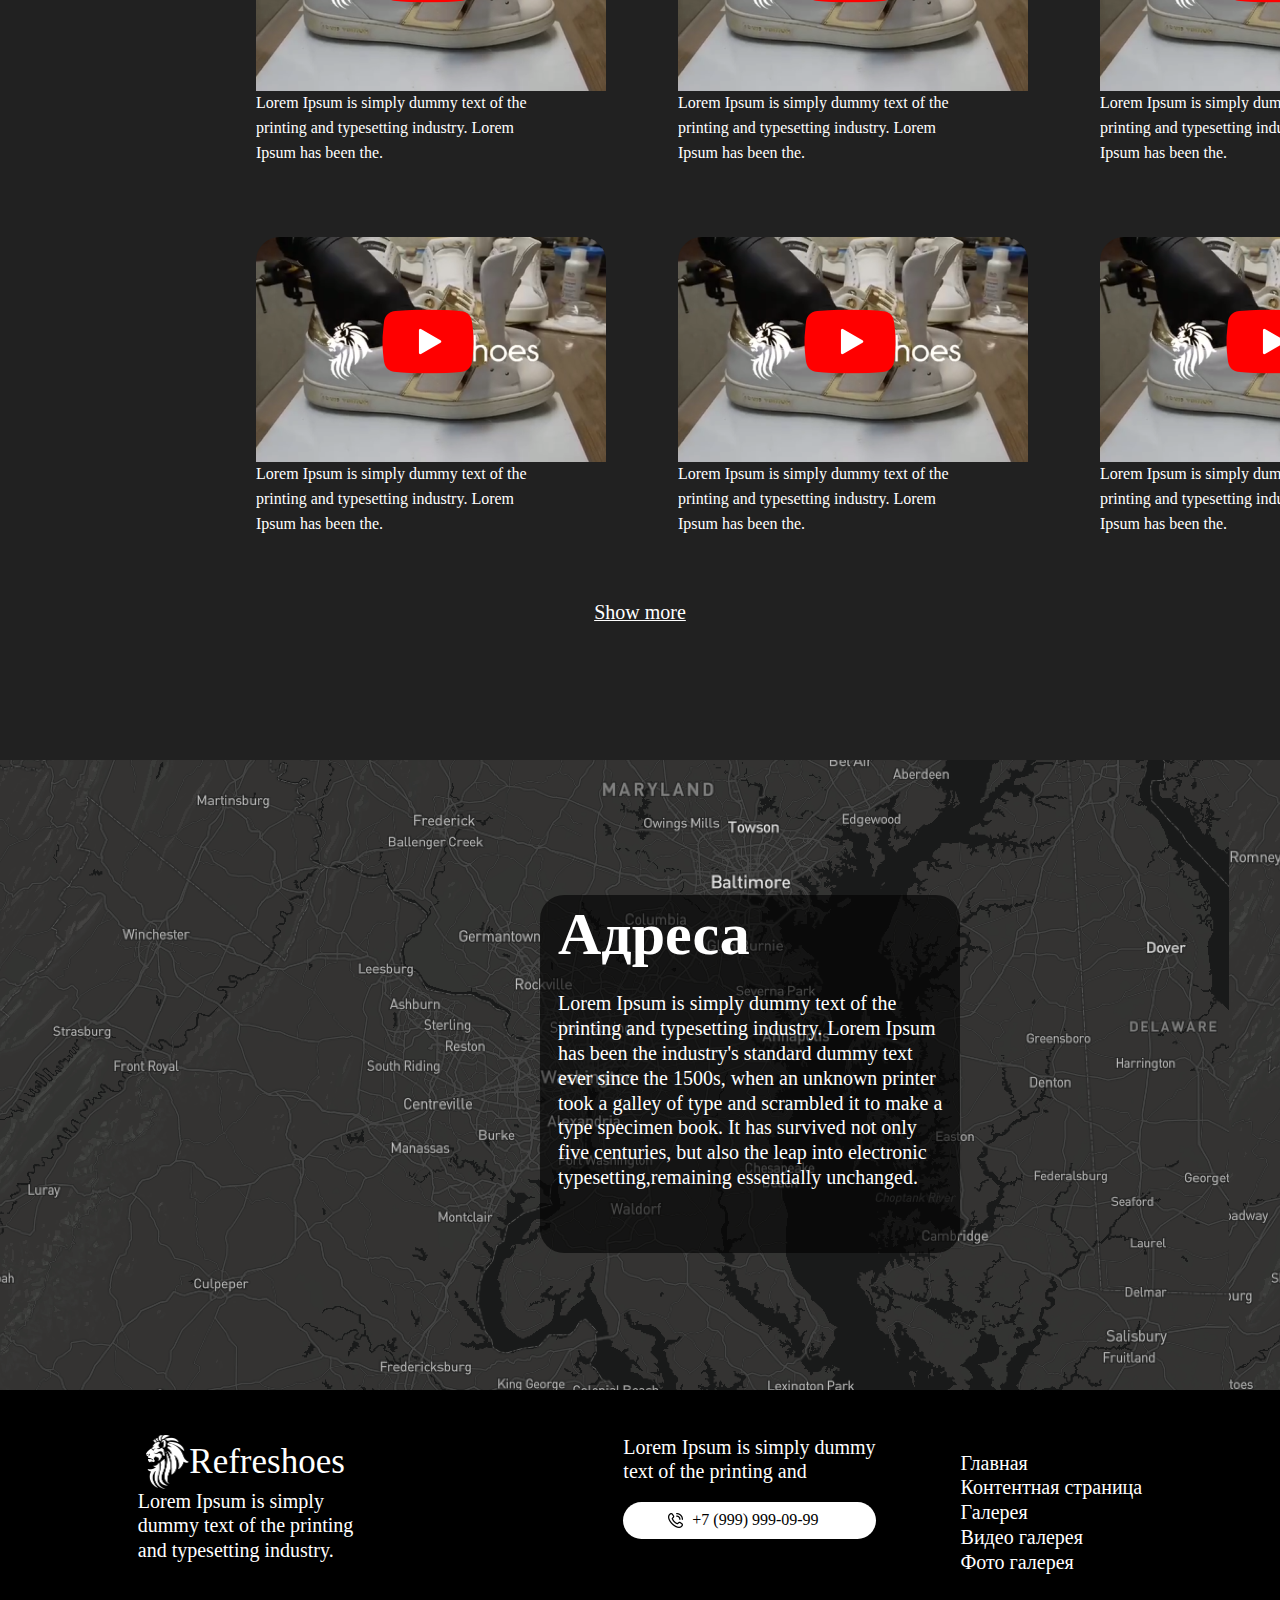
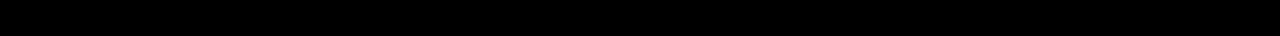
<file: video-galery.html>
<html lang="ru">


<head>

    <meta charset="UTF-8">
    <link rel="stylesheet" href="css/video-galery.css">

</head>

<body>

    <header>
        <div class="head-main-element">


            <div class="header-logo-div">
                <a href="#" class="header-a-logo-img">

                    <img class="logo-lion-img" src="image/logo-lion-img.png" alt="logo-lion-img">
                    <span class="logo-text-span">Refreshoes</span>

                </a>
                <div class="header-worktime">

                    <span class="header-worktime-span">Время работы: </span>
                    <span class="header-worktime-span">11:00 до 20:00</span>

                </div>
                <a href="" class="logo-messanger-link"><img src="image/viber-img.png" alt="viber-img"></a>
                <a href="" class="logo-messanger-link"><img src="image/instagram-img.png" alt="instagram-img"></a>
            </div>
            <div class="header-addres">

                <img src="image/location-icon.png" alt="location-icon">
                <span class="header-addres-span">Lorem Ipsum is simply dummy</span>
                <span class="header-addres-span">text of the printing.</span>
                <a href="tel:+79999990999" class="number-a">
                    <img src="image/header-logo-tel-img.png" alt="header-logo-tel-img">
                    <span>+7 (999) 999-09-99</span>
                </a>
            </div>
        </div>
        <nav>
            <ul class="nav-ul">
                <li>Главная</li>
                <li>Галерея <img src="image/nav-bottom-arrow.png" alt="nav-bottom-arrow" class="nav-bottom-arrow"></li>
                <li>Контентная страница</li>
            </ul>
        </nav>
        <div class="header-big-img">
            <div class="menu">
                <span class="menu-element">Видео галерея</span>
                <span class="menu-element">Фото галерея</span>
            </div>
            <div class="img-left-arrow-button"></div>
            <div class="img-bottom-circles"></div>
            <div class="img-right-arrow-button"></div>
        </div>
    </header>
    <main>

        <h1>Видео Галерея</h1>
        <div class="grid-container">
            <div class="grid-element">
                <div class="child"></div>
                <img src="image/grid-elem-video.png" alt="grid-elem">
                <span class="grid-element-span">Lorem Ipsum is simply dummy text of the </span>
                <span class="grid-element-span">printing and typesetting industry. Lorem </span>
                <span class="grid-element-span">Ipsum has been the.</span>

            </div>
            <div class="grid-element">
                <div class="child"></div>
                <img src="image/grid-elem-video.png" alt="grid-elem">
                <span class="grid-element-span">Lorem Ipsum is simply dummy text of the </span>
                <span class="grid-element-span">printing and typesetting industry. Lorem </span>
                <span class="grid-element-span">Ipsum has been the.</span>

            </div>
            <div class="grid-element">
                <div class="child"></div>
                <img src="image/grid-elem-video.png" alt="grid-elem">
                <span class="grid-element-span">Lorem Ipsum is simply dummy text of the </span>
                <span class="grid-element-span">printing and typesetting industry. Lorem </span>
                <span class="grid-element-span">Ipsum has been the.</span>

            </div>
            <div class="grid-element">
                <div class="child"></div>
                <img src="image/grid-elem-video.png" alt="grid-elem">
                <span class="grid-element-span">Lorem Ipsum is simply dummy text of the </span>
                <span class="grid-element-span">printing and typesetting industry. Lorem </span>
                <span class="grid-element-span">Ipsum has been the.</span>

            </div>
            <div class="grid-element">
                <div class="child"></div>
                <img src="image/grid-elem-video.png" alt="grid-elem">
                <span class="grid-element-span">Lorem Ipsum is simply dummy text of the </span>
                <span class="grid-element-span">printing and typesetting industry. Lorem </span>
                <span class="grid-element-span">Ipsum has been the.</span>

            </div>
            <div class="grid-element">
                <div class="child"></div>
                <img src="image/grid-elem-video.png" alt="grid-elem">
                <span class="grid-element-span">Lorem Ipsum is simply dummy text of the </span>
                <span class="grid-element-span">printing and typesetting industry. Lorem </span>
                <span class="grid-element-span">Ipsum has been the.</span>

            </div>
            <div class="grid-element">
                <div class="child"></div>
                <img src="image/grid-elem-video.png" alt="grid-elem">
                <span class="grid-element-span">Lorem Ipsum is simply dummy text of the </span>
                <span class="grid-element-span">printing and typesetting industry. Lorem </span>
                <span class="grid-element-span">Ipsum has been the.</span>

            </div>
            <div class="grid-element">
                <div class="child"></div>
                <img src="image/grid-elem-video.png" alt="grid-elem">
                <span class="grid-element-span">Lorem Ipsum is simply dummy text of the </span>
                <span class="grid-element-span">printing and typesetting industry. Lorem </span>
                <span class="grid-element-span">Ipsum has been the.</span>

            </div>
            <div class="grid-element">
                <div class="child"></div>
                <img src="image/grid-elem-video.png" alt="grid-elem">
                <span class="grid-element-span">Lorem Ipsum is simply dummy text of the </span>
                <span class="grid-element-span">printing and typesetting industry. Lorem </span>
                <span class="grid-element-span">Ipsum has been the.</span>

            </div>


        </div>
        <a href="#" class="show-more-span">Show more</a>
    </main>
    <footer>
        <div class="addres-map">

            <div>

                <span class="address-big-text">Адреса</span>
                <span class="address-descr-text">Lorem Ipsum is simply dummy text of the</span>
                <span class="address-descr-text">printing and typesetting industry. Lorem Ipsum </span>
                <span class="address-descr-text">has been the industry's standard dummy text </span>
                <span class="address-descr-text">ever since the 1500s, when an unknown printer </span>
                <span class="address-descr-text">took a galley of type and scrambled it to make a </span>
                <span class="address-descr-text"> type specimen book. It has survived not only </span>

                <span class="address-descr-text">five centuries, but also the leap into electronic </span>
                <span class="address-descr-text">typesetting,remaining essentially unchanged.</span>
            </div>

        </div>
        <div class="footer-content-block">

            <div class="header-logo-div">
                <a href="#" class="header-a-logo-img">

                    <img class="logo-lion-img" src="image/logo-lion-img.png" alt="logo-lion-img">
                    <span class="logo-text-span">Refreshoes</span>

                </a>
                <span class="footer-logo-text-descr">Lorem Ipsum is simply </span>
                <span class="footer-logo-text-descr">dummy text of the printing </span>
                <span class="footer-logo-text-descr">and typesetting industry.</span>
            </div>
            <div class="footer-rigth-block">
                <div>
                    <div class="footer-rigth-block-phone">
                        <span>Lorem Ipsum is simply dummy </span>
                        <span>text of the printing and</span>
                    </div>
                    <a href="tel:+79999990999" class="number-a-f">
                        <img src="image/footer-logo-tel-img.png" alt="header-logo-tel-img">
                        <span>+7 (999) 999-09-99</span>
                    </a>
                </div>

                <ul class="footer-ul-mess-link">

                    <li><a href="index.html">Главная</a></li>
                    <li><a href="Our Works.html">Контентная страница</a></li>
                    <li><a href="#">Галерея</a></li>
                    <li><a href="video-galery.html">Видео галерея</a></li>
                    <li><a href="galery.html">Фото галерея</a></li>

                </ul>
            </div>

        </div>
    </footer>
</body>
</html>
</file>
<file: css/index.css>
body {
    margin: 0%;
    background-color: #212121;
}

.head-main-element {
    display: flex;
    flex-direction: row;
    justify-content: center;
    gap: 25vh;
    padding: 3vh 0 1vh 0;
    background-color: #212121;
    box-shadow: 0px 4px 10px 0px #00000030;
    border-bottom: 1px solid #000000
}

a {
    text-decoration: none;
}

.logo-messanger-link,
.logo-messanger-link>img {
    height: 50px;
    width: 50px;
}

.logo-lion-img {
    width: 43px;
    height: 54px;
}

.header-worktime-span {
    font-family: Inter;
    font-weight: 400;
    font-size: 16px;
    line-height: 24.8px;
    letter-spacing: 0%;
    vertical-align: middle;
    color: white;
}

.head-main-element>div {
    display: flex;
    flex-direction: row;
    justify-content: center;
}

.header-worktime {
    display: flex;
    flex-direction: column;
    justify-content: center;
}

.logo-text-span {
    display: block;
    font-size: 35px;
    line-height: 35px;
    margin: 1vh 0;
    color: white;
}

.header-a-logo-img {
    display: flex;
    flex-direction: row;
    justify-content: center;
}

.header-addres>img {
    height: 34px;
    width: 34px;
}

.header-addres>span,
.number-a {

    color: white;
}

.header-addres-span {
    display: block !important;
    font-family: Inter;
    font-weight: 400;
    font-size: 16px;
    line-height: 24.8px;
    letter-spacing: 0%;
    color: white;
}
.header-text-block{
    margin: auto 2vh;
}
.header-logo-tel-img{
    width: 15px;
    height: 15px;
}
.number-a > div {
    padding: 12px 24px;
    display: flex;
    flex-direction: row;
    justify-content: center;
    gap: 1vh;
    height: auto;
    background-color: #9B6D44;
    border-radius: 27px;
}

.number-a>span {

    font-family: Inter;
    font-weight: 500;
    font-size: 16px;
    line-height: 24.8px;
    letter-spacing: 0%;
    text-align: center;
    text-align: center;
    color: white;
}

.number-a>img {
    height: 15px;
    width: 15px;
}

.header-logo-div {
    gap: 2vh;
}

.nav-ul>li {

    font-family: Inter;
    font-weight: 500;
    font-size: 20px;
    line-height: 24.8px;
    letter-spacing: 0%;
    text-align: center;
    vertical-align: middle;
    color: #FFFFFF;
}
a, a:active{
    color: white;
}
.nav-ul {
    display: flex;
    flex-direction: row;
    justify-content: center;
    gap: 5vh;
    margin: 0%;
    padding: 1vh 0;
    background-color: #9B6D44;
    list-style: none;
}

.nav-ul>li:nth-child(2) {
    display: flex;
    flex-direction: row;
    justify-content: center;
}

.nav-bottom-arrow {

    margin-left: 1vh;
    margin-top: 0.4vh;
    width: 20px;
    height: 20px;
}

.header-big-img {
    position: relative;
    height: 87vh;
    background: url('../image/header-big-img.png');
    background-size: cover;
    background-repeat: no-repeat;
    background-position: center;
    z-index: 1;
}

.img-left-arrow-button {
    position: absolute;
    width: 35px;
    height: 35px;
    background: url('../image/img-left-arrow-button.png');
    background-size: cover;
    background-repeat: no-repeat;
    background-position: center;
    z-index: 2;
    top: 50vh;
    left: 30vh;

}

.img-right-arrow-button {
    position: absolute;
    width: 35px;
    height: 35px;
    background: url('../image/img-left-arrow-button.png');
    background-size: cover;
    background-repeat: no-repeat;
    background-position: center;
    z-index: 2;
    top: 50vh;
    right: 30vh;
    transform: rotate(180deg);
}

.img-bottom-circles {
    position: absolute;
    width: 90px;
    height: 15px;
    background: url('../image/img-bottom-circles.png');
    background-size: cover;
    background-repeat: no-repeat;
    background-position: center;
    z-index: 3;
    top: 80vh;
    left: 95vh;

}

main {
    width: 59%;
    margin: auto;
    background-color: #212121;
}

h1,
h2 {
    margin: 0%;
    font-family: Inter;
    font-weight: 600;
    font-size: 60px;
    line-height: 100%;
    letter-spacing: 0%;
    color: white;
}

h1 {
    width: 100%;
    padding-top: 10vh;
}

.main-span {
    font-family: Inter;
    font-weight: 400;
    font-size: 25px;
    line-height: 100%;
    letter-spacing: 0%;
    color: white;
    display: block;
    width: 100%;
    margin: auto;
    margin-top: 10vh;
}

.main-ul-nav {
    width: 100%;
    padding: 0%;
    list-style: none;
    display: flex;
    flex-direction: row;
    margin: 5vh auto;
}

.main-ul-nav>li {
    font-family: Inter;
    font-weight: 300;
    font-size: 20px;
    line-height: 24.8px;
    letter-spacing: 0%;
    text-align: center;
    vertical-align: middle;
    color: #AEAEAE;
}

.main-ul-nav>li:last-child {
    color: #FFFFFF;
}

form {
    display: flex;
    flex-direction: column;
    justify-content: center;
    width: fit-content;
}

.reg-form>div {
    display: flex;
    flex-direction: row;
    justify-content: center;
}

.reg-form {
    width: 100%;
    display: flex;
    flex-direction: column;
    justify-content: center;
    gap: 2vh;
}

h2 {

    color: #9B6D44;
    margin-bottom: 3vh;
}

.recover-password {
    font-family: Inter;
    font-weight: 400;
    font-size: 20px;
    line-height: 100%;
    letter-spacing: 0%;
    text-align: center;
    vertical-align: middle;
    text-decoration: underline;
    text-decoration-style: solid;
    text-decoration-thickness: 0%;
    color: #9B6D44;
}

input::placeholder {
    font-family: Inter;
    font-weight: 500;
    font-size: 16px;
    line-height: 100%;
    letter-spacing: 2%;
    vertical-align: middle;
    color: #FFFFFF;
}

input {
    width: 100%;
    background: #212121;
    border: 1px solid #FFFFFF;
    border-radius: 100px;
    border-width: 1px;
    padding: 20px;
    gap: 10px;

}

.submit-button {
    font-family: Inter;
    font-weight: 500;
    font-size: 20px;
    line-height: 100%;
    letter-spacing: 0%;
    text-align: center;
    vertical-align: middle;
    color: #FFFFFF;
    background: #9B6D44;
    border-radius: 100px;
    padding: 20px;
    border: none;
}

.submit-button:active {
    background-color: #55371D;
}

.agree {
    font-family: Inter;
    font-weight: 400;
    font-size: 15px;
    line-height: 100%;
    letter-spacing: 0%;
    text-align: center;
    vertical-align: middle;
    color: white;
}

.checkbox-argee {
    background-color: #212121;
    width: 14px;
    height: 14px;
    border: 0.5px solid #FFFFFF
}

.form-div {
    display: flex;
    flex-direction: row;
    justify-content: center;
    gap: 5vh;
}

.form-div>div {
    padding: 3vh;
    border-radius: 24px;
    box-shadow: 0px 7px 25px 0px #00000099;
    background: #1E1E1E;
}

.form-div>div:last-child {
    height: 35vh;
}

.checkbox-agree {
    position: absolute;
    opacity: 0;
    height: 0;
    width: 0;
}

.custom-checkbox {
    display: inline-block;
    position: relative;
    padding-left: 22px;
    cursor: pointer;
}

.checkmark {
    position: absolute;
    top: 0;
    left: 0;
    width: 14px;
    height: 14px;
    background-color: #212121;
    border: 0.5px solid #FFFFFF;
    border-radius: 2px;
}

.checkbox-agree:checked+.checkmark {
    background-color: #212121;
}

.checkbox-agree:checked+.checkmark::after {
    content: "";
    position: absolute;
    left: 4px;
    top: 1px;
    width: 5px;
    height: 8px;
    border: solid white;
    border-width: 0 1.5px 1.5px 0;
    transform: rotate(45deg);
}

.radio-ul {
    list-style: none;
}

.radio-button {
    width: 31px;
    height: 31px;
    appearance: none;
    background-color: #212121;
    border-radius: 50%;
    border: 1px solid #9B6D44;
    cursor: pointer;
    align-items: center;
    padding: 0%;

}

.radio-button:checked {
    border: 7px solid #9B6D44;
}

.radio-ul>li {
    display: flex;
    flex-direction: row;
    justify-content: center;
}

label {
    font-family: Inter;
    font-weight: 500;
    font-size: 17px;
    line-height: 100%;
    letter-spacing: 0%;
    color: #FFFFFF;
    margin: 1vh 1vh;
}

.radio-and-select-form {
    display: flex;
    flex-direction: row;
    justify-content: center;
    width: 100%;
    margin: 5vh auto 0 auto;
    gap: 3vh;
}

.select {
    width: 60%;
    height: 5vh;
    background: #212121;
    border-radius: 4px;
    font-family: Inter;
    font-weight: 500;
    font-size: 16px;
    line-height: 100%;
    letter-spacing: 0%;
    color: white;
    padding: 1vh;
    margin-top: 1vh;
}

option {
    font-family: Inter;
    font-weight: 500;
    font-size: 16px;
    line-height: 100%;
    letter-spacing: 0%;
    color: white;
}

.text-div {
    margin-left: 10vh;
}

.div-orderly {
    display: flex;
    flex-direction: row;
    justify-content: center;
    gap: 10vh;
}

.div-orderly-element>span,
.div-orderly-ul>li>span,
.div-orderly-ul>li>ul>li,
.div-orderly-element>ul>li {
    font-family: Inter;
    font-weight: 400;
    font-size: 25px;
    line-height: 100%;
    letter-spacing: 0%;
    color: white;
}

.div-orderly-ul>li>ul>li,
.div-orderly-element>ul>li {
    margin-bottom: 2vh;
}

ol {
    font-family: Inter;
    font-weight: 400;
    font-size: 25px;
    line-height: 100%;
    letter-spacing: 0%;
    color: white;
}

.simple-quote {
    display: flex;
    gap: 2vh;
    margin: 20px auto;
    padding: 20px;
    background-color: #55371D66;
    border-left: 5px solid #9B6D44;
    font-family: Georgia, serif;
    line-height: 1.6;
    color: #333;
}

.simple-quote>div>span {
    font-family: Inter;
    font-weight: 300;
    font-style: italic;
    font-size: 16px;
    line-height: 100%;
    letter-spacing: 0%;
    color: #FFFFFF;
}

.simple-quote>div>footer {
    text-align: right;
    font-style: normal;
    color: white;
}

.simple-quote>div>strong {
    float: left;
    font-weight: bold;
    font-family: Inter;
    font-weight: 800;
    font-style: italic;
    font-size: 16px;
    line-height: 100%;
    letter-spacing: 0%;
    color: #FFFFFF;

}

.tt-img {
    width: 30px;
    height: 30px;
}

.address-big-text,
.address-descr-text {
    display: block;
    font-family: Inter;
    font-weight: 500;
    font-size: 20px;
    line-height: 24.8px;
    letter-spacing: 0%;
    color: white;
}

.address-big-text {
    font-family: Inter;
    font-weight: 600;
    font-size: 60px;
    line-height: 24.8px;
    letter-spacing: 0%;
    margin-bottom: 5vh;
}

.addres-map>div {
    margin: auto;

    margin-left: 60vh;
    margin-top: 5vh;
    border-radius: 24px;
    padding: 3vh 2vh 7vh 2vh;
    width: fit-content;
    background: #00000099;
}

.addres-map {
    margin-top: 15vh;
    padding-top: 10vh;
    width: 100%;
    height: 60vh;
    background: url('../image/map-background.png');
    background-size: cover;
    background-repeat: no-repeat;
    background-position: center;
}

.footer-content-block {
    padding: 5vh 0;
    background-color: #000000;
}

.footer-logo-text-descr {
    display: block;
    font-family: Inter;
    font-weight: 500;
    font-size: 20px;
    line-height: 24.8px;
    letter-spacing: 0%;
    color: white;
}

.footer-rigth-block-phone>span {
    display: block;
    font-family: Inter;
    font-weight: 500;
    font-size: 20px;
    line-height: 24.8px;
    letter-spacing: 0%;
    color: #FFFFFF;
}

.footer-content-block,
.footer-rigth-block {
    gap: 30vh;
    display: flex;
    flex-direction: row;
    justify-content: center;
}
.footer-rigth-block{
    gap: 5vh;
}
.footer-ul-mess-link {
    list-style: none;
    color: white;
}

.footer-ul-mess-link>li>a {
    font-family: Inter;
    font-weight: 500;
    font-size: 20px;
    line-height: 24.8px;
    letter-spacing: 0%;
    vertical-align: middle;
    color: white !important;
}

.number-a-f>span {
    color: black;
    font-family: Inter;
    font-weight: 500;
    font-size: 16px;
    line-height: 24.8px;
    letter-spacing: 0%;
    text-align: center;
}

.number-a-f {
    display: flex;
    flex-direction: row;
    justify-content: center;
    gap: 1vh;
    height: auto;
    background-color: #9B6D44;
    border-radius: 27px;
    margin-top: 2vh;
    padding: 6px 12px 6px 0px;
    background-color: white;
}
.number-a-f>img {
    margin-top: 0.5vh;
    height: 15px;
    width: 15px;
}
</file>
<file: css/galery.css>
body {
    margin: 0%;
    background-color: #212121;
}

.head-main-element {
    display: flex;
    flex-direction: row;
    justify-content: center;
    gap: 25vh;
    padding: 3vh 0 1vh 0;
    background-color: #212121;
    box-shadow: 0px 4px 10px 0px #00000030;
    border-bottom: 1px solid #000000
}

a {
    text-decoration: none;
}

.logo-messanger-link,
.logo-messanger-link>img {
    height: 50px;
    width: 50px;
}

.logo-lion-img {
    width: 43px;
    height: 54px;
}

.header-worktime-span {
    font-family: Inter;
    font-weight: 400;
    font-size: 16px;
    line-height: 24.8px;
    letter-spacing: 0%;
    vertical-align: middle;
    color: white;
}

.head-main-element>div {
    display: flex;
    flex-direction: row;
    justify-content: center;
}

.header-worktime {
    display: flex;
    flex-direction: column;
    justify-content: center;
}

.logo-text-span {
    display: block;
    font-size: 35px;
    line-height: 35px;
    margin: 1vh 0;
    color: white;
}

.header-a-logo-img {
    display: flex;
    flex-direction: row;
    justify-content: center;
}

.header-addres>img {
    height: 34px;
    width: 34px;
}

.header-addres>span,
.number-a {

    color: white;
}

.header-addres-span {
    display: block !important;
    font-family: Inter;
    font-weight: 400;
    font-size: 16px;
    line-height: 24.8px;
    letter-spacing: 0%;
    color: white;
}
.header-text-block{
    margin: auto 2vh;
}

.number-a > div {
    padding: 12px 24px;
    display: flex;
    flex-direction: row;
    justify-content: center;
    gap: 1vh;
    height: auto;
    background-color: #9B6D44;
    border-radius: 27px;
}

.number-a>span {

    font-family: Inter;
    font-weight: 500;
    font-size: 16px;
    line-height: 24.8px;
    letter-spacing: 0%;
    text-align: center;
    text-align: center;
    color: white;
}
.header-text-block{
    margin: auto 2vh;
}
.number-a> div > img {
    height: 15px;
    width: 15px;
}
a, a:active{
    color: white;
}
.header-logo-div {
    gap: 2vh;
}

.nav-ul>li {

    font-family: Inter;
    font-weight: 500;
    font-size: 20px;
    line-height: 24.8px;
    letter-spacing: 0%;
    text-align: center;
    vertical-align: middle;
    color: #FFFFFF;
}

.nav-ul {
    display: flex;
    flex-direction: row;
    justify-content: center;
    gap: 5vh;
    margin: 0%;
    padding: 1vh 0;
    background-color: #9B6D44;
    list-style: none;
}

.nav-ul>li:nth-child(2) {
    display: flex;
    flex-direction: row;
    justify-content: center;
}

.nav-bottom-arrow {

    margin-left: 1vh;
    margin-top: 0.4vh;
    width: 20px;
    height: 20px;
}

.header-big-img {
    position: relative;
    height: 87vh;
    background: url('../image/header-big-img.png');
    background-size: cover;
    background-repeat: no-repeat;
    background-position: center;
    z-index: 1;
}
.menu{
    background-color: white;
    position: absolute;
    width: 113px;
    height: fit-content;
    top: 0vh;
    left: 85vh;
    box-shadow: 2px 2px 20px 0px rgba(0, 0, 0, 0.25);
    border-radius: 20px;
    padding: 12px 24px;
}
.menu-element{
    display: block;
    font-family: Inter;
font-weight: 500;
font-size: 16px;
line-height: 24.8px;
letter-spacing: 0%;
text-align: center;
color: rgba(33, 33, 33, 1);

}
.img-left-arrow-button {
    position: absolute;
    width: 35px;
    height: 35px;
    background: url('../image/img-left-arrow-button.png');
    background-size: cover;
    background-repeat: no-repeat;
    background-position: center;
    z-index: 2;
    top: 50vh;
    left: 30vh;

}

.img-right-arrow-button {
    position: absolute;
    width: 35px;
    height: 35px;
    background: url('../image/img-left-arrow-button.png');
    background-size: cover;
    background-repeat: no-repeat;
    background-position: center;
    z-index: 2;
    top: 50vh;
    right: 30vh;
    transform: rotate(180deg);
}

.img-bottom-circles {
    position: absolute;
    width: 90px;
    height: 15px;
    background: url('../image/img-bottom-circles.png');
    background-size: cover;
    background-repeat: no-repeat;
    background-position: center;
    z-index: 3;
    top: 80vh;
    left: 95vh;

}

.galery-first-img-block {
    list-style: none;
    display: flex;
    flex-direction: row;
    justify-content: center;
    gap: 10vh;
}

.galery-first-line-photo {
    width: 300px;
    height: 400px;
    overflow: hidden;
    object-fit: fill;
    box-shadow: 2px 2px 20px 0px #00000040;
    border-radius: 24px;

}

h1 {
    font-family: Inter;
    font-weight: 600;
    font-size: 60px;
    line-height: 24.8px;
    letter-spacing: 0%;
    text-align: center;
    color: white;
    margin: 7vh 0;
}

.hide-element-from-carusel {
    position: absolute;
    z-index: 2;
    opacity: 30%;
    left: 1vh;
    top: 117.8vh;

}

.rigth-elem {
    position: absolute;
    z-index: 2;
    opacity: 30%;
    top: 117.8vh;
    right: 0vh;
}

.left-arrow-button-carusel,
.right-arrow-button-carusel {
    top: 135vh;
}

.left-arrow-button-carusel {
    left: 36vh;
}

.right-arrow-button-carusel {
    right: 34vh;
}

.grid-container {

    width: 60%;
    display: grid;
    grid-template-columns: repeat(3, 1fr);
    grid-template-rows: repeat(3, auto);
    gap: 8vh;
    margin: 0 auto;
    margin-top: 10vh;
}

.grid-element {
    width: 350px;
    height: auto;
    display: flex;
    flex-direction: column;
    overflow: hidden;
    background-color: #212121;
    color: white;
    position: relative;
}

.grid-element img {
    border-radius: 24px 24px 0 0;
    width: 100%;
    height: 225px;
    object-fit: cover;
}

.grid-element span {
    font-family: Inter;
    font-weight: 400;
    font-size: 16px;
    line-height: 24.8px;
    color: white;
    text-align: start;
    display: block;
}
.show-more-span{
    display: block;
    width: fit-content;
    color: white;
    font-family: Inter;
font-weight: 500;
font-size: 20px;
line-height: 24.8px;
letter-spacing: 0%;
text-align: center;
text-decoration: underline;
text-decoration-style: solid;
text-decoration-thickness: 0%;
margin: auto;
margin-top: 7vh;
cursor: pointer;

}
.address-big-text,
.address-descr-text {
    display: block;
    font-family: Inter;
    font-weight: 500;
    font-size: 20px;
    line-height: 24.8px;
    letter-spacing: 0%;
    color: white;
}

.address-big-text {
    font-family: Inter;
    font-weight: 600;
    font-size: 60px;
    line-height: 24.8px;
    letter-spacing: 0%;
    margin-bottom: 5vh;
}

.addres-map>div {
    margin: auto;

    margin-left: 60vh;
    margin-top: 5vh;
    border-radius: 24px;
    padding: 3vh 2vh 7vh 2vh;
    width: fit-content;
    background: #00000099;
}

.addres-map {
    margin-top: 15vh;
    padding-top: 10vh;
    width: 100%;
    height: 60vh;
    background: url('../image/map-background.png');
    background-size: cover;
    background-repeat: no-repeat;
    background-position: center;
}

.footer-content-block {
    padding: 5vh 0;
    background-color: #000000;
}

.footer-logo-text-descr {
    display: block;
    font-family: Inter;
    font-weight: 500;
    font-size: 20px;
    line-height: 24.8px;
    letter-spacing: 0%;
    color: white;
}

.footer-rigth-block-phone>span {
    display: block;
    font-family: Inter;
    font-weight: 500;
    font-size: 20px;
    line-height: 24.8px;
    letter-spacing: 0%;
    color: #FFFFFF;
}

.footer-content-block,
.footer-rigth-block {
    gap: 30vh;
    display: flex;
    flex-direction: row;
    justify-content: center;
}
.footer-rigth-block{
    gap: 5vh;
}
.footer-ul-mess-link {
    list-style: none;
    color: white;
}

.footer-ul-mess-link>li>a {
    font-family: Inter;
    font-weight: 500;
    font-size: 20px;
    line-height: 24.8px;
    letter-spacing: 0%;
    vertical-align: middle;
    color: white !important;
}

.number-a-f>span {
    color: black;
    font-family: Inter;
    font-weight: 500;
    font-size: 16px;
    line-height: 24.8px;
    letter-spacing: 0%;
    text-align: center;
}

.number-a-f {
    display: flex;
    flex-direction: row;
    justify-content: center;
    gap: 1vh;
    height: auto;
    background-color: #9B6D44;
    border-radius: 27px;
    margin-top: 2vh;
    padding: 6px 12px 6px 0px;
    background-color: white;
}
.number-a-f>img {
    margin-top: 0.5vh;
    height: 15px;
    width: 15px;
}
</file>
<file: css/our_works.css>
body {
    margin: 0%;
    background-color: #212121;
}

.head-main-element {
    display: flex;
    flex-direction: row;
    justify-content: center;
    gap: 25vh;
    padding: 3vh 0 1vh 0;
    background-color: #212121;
    box-shadow: 0px 4px 10px 0px #00000030;
    border-bottom: 1px solid #000000
}

a {
    text-decoration: none;
}

.logo-messanger-link,
.logo-messanger-link>img {
    height: 50px;
    width: 50px;
}

.logo-lion-img {
    width: 43px;
    height: 54px;
}

.header-worktime-span {
    font-family: Inter;
    font-weight: 400;
    font-size: 16px;
    line-height: 24.8px;
    letter-spacing: 0%;
    vertical-align: middle;
    color: white;
}

.head-main-element>div {
    display: flex;
    flex-direction: row;
    justify-content: center;
}

.header-worktime {
    display: flex;
    flex-direction: column;
    justify-content: center;
}

.logo-text-span {
    display: block;
    font-size: 35px;
    line-height: 35px;
    margin: 1vh 0;
    color: white;
}

.header-a-logo-img {
    display: flex;
    flex-direction: row;
    justify-content: center;
}

.header-addres>img {
    height: 34px;
    width: 34px;
}

.header-addres>span,
.number-a {

    color: white;
}

.header-addres-span {
    display: block !important;
    font-family: Inter;
    font-weight: 400;
    font-size: 16px;
    line-height: 24.8px;
    letter-spacing: 0%;
    color: white;
}

.header-text-block {
    margin: auto 2vh;
}

.number-a {
    display: flex;
    flex-direction: row;
    justify-content: center;
    gap: 1vh;
    height: auto;
    background-color: #9B6D44;
    border-radius: 27px;
}

.number-a>span {

    font-family: Inter;
    font-weight: 500;
    font-size: 16px;
    line-height: 24.8px;
    letter-spacing: 0%;
    text-align: center;
    text-align: center;
    color: white;
}

.number-a>img {
    height: 15px;
    width: 15px;
}

.header-logo-div {
    gap: 2vh;
}

.nav-ul>li {

    font-family: Inter;
    font-weight: 500;
    font-size: 20px;
    line-height: 24.8px;
    letter-spacing: 0%;
    text-align: center;
    vertical-align: middle;
    color: #FFFFFF;
}

.nav-ul {
    display: flex;
    flex-direction: row;
    justify-content: center;
    gap: 5vh;
    margin: 0%;
    padding: 1vh 0;
    background-color: #9B6D44;
    list-style: none;
}

.nav-ul>li:nth-child(2) {
    display: flex;
    flex-direction: row;
    justify-content: center;
}

.nav-bottom-arrow {

    margin-left: 1vh;
    margin-top: 0.4vh;
    width: 20px;
    height: 20px;
}

.header-big-img {
    position: relative;
    height: 87vh;
    background: url('../image/header-big-img.png');
    background-size: cover;
    background-repeat: no-repeat;
    background-position: center;
    z-index: 1;
}

.img-left-arrow-button {
    position: absolute;
    width: 35px;
    height: 35px;
    background: url('../image/img-left-arrow-button.png');
    background-size: cover;
    background-repeat: no-repeat;
    background-position: center;
    z-index: 2;
    top: 50vh;
    left: 30vh;

}

.img-right-arrow-button {
    position: absolute;
    width: 35px;
    height: 35px;
    background: url('../image/img-left-arrow-button.png');
    background-size: cover;
    background-repeat: no-repeat;
    background-position: center;
    z-index: 2;
    top: 50vh;
    right: 30vh;
    transform: rotate(180deg);
}

.img-bottom-circles {
    position: absolute;
    width: 90px;
    height: 15px;
    background: url('../image/img-bottom-circles.png');
    background-size: cover;
    background-repeat: no-repeat;
    background-position: center;
    z-index: 3;
    top: 80vh;
    left: 95vh;

}

h1 {
    font-family: Inter;
    font-weight: 600;
    font-size: 60px;
    line-height: 24.8px;
    letter-spacing: 0%;
    text-align: center;
    color: white;
    margin: 7vh 0;
}

.galery-first-img-block {
    list-style: none;
    display: flex;
    flex-direction: row;
    justify-content: center;
    gap: 10vh;
}

.galery-first-line-photo {
    width: 300px;
    height: 400px;
    overflow: hidden;
    object-fit: fill;
    box-shadow: 2px 2px 20px 0px #00000040;
    border-radius: 24px;

}


.hide-element-from-carusel {
    position: absolute;
    z-index: 2;
    opacity: 30%;
    left: 1vh;
    top: 117.8vh;

}

.rigth-elem {
    position: absolute;
    z-index: 2;
    opacity: 30%;
    top: 117.8vh;
    right: 0vh;
}

.left-arrow-button-carusel,
.right-arrow-button-carusel {
    top: 135vh;
}

.left-arrow-button-carusel {
    left: 36vh;
}

.right-arrow-button-carusel {
    right: 34vh;
}

.our-stocks {
    display: flex;
    flex-direction: row;
    justify-content: center;
}

.our-stocks>div {
    width: 642px;
    height: 358px;
    background: url('../image/our_stokes.png');
    background-size: cover;
    background-repeat: no-repeat;
    background-position: center;
}

.our-stocks>div:last-child {
    width: 463px;
    height: 463px;
    background: url('../image/our_stokes2.png');
    background-size: cover;
    background-repeat: no-repeat;
    background-position: center;
    margin-top: -12vh;
}



.delivery-line {
    display: flex;
    flex-direction: row;
    justify-content: center;
    gap: 15vh;
    align-items: flex-start;
    margin: 7vh 0;
}

.delivery-element {
    display: flex;
    flex-direction: row;
    align-items: center;
    background-color: white;
    width: fit-content;
    border-radius: 110px;
    padding: 0 5vh 0 0;
}

.delivery-element-span {
    display: block;
    font-family: Inter;
    font-weight: 600;
    font-size: 20px;
    line-height: 24.8px;
    color: rgba(51, 51, 51, 1);
}

.delivery-text-div {
    margin-left: 2vh;
}

.img-div {
    width: 126px;
    height: 126px;
    border-radius: 50%;
    box-shadow: 2px 2px 15px 0px rgba(0, 0, 0, 0.25);
    background: linear-gradient(130.57deg, #E1E0FC -14.62%, #FFFEFF 85.86%);
    display: flex;
    justify-content: center;
    align-items: center;
}

.delivery-elem-img-1 {
    width: 109px;
    height: 109px;
    object-fit: contain;
}

.delivery-elem-img-2 {
    width: 98px;
    height: 98px;
    object-fit: contain;
}

.delivery-elem-img-3 {
    width: 80px;
    height: 82px;
    object-fit: contain;
}

.delivery-elem-img-4 {
    width: 96px;
    height: 96px;
    object-fit: contain;
}

.delivery-elem-img-5 {
    width: 81px;
    height: 83px;
    object-fit: contain;
}

.delivery-text-div {
    margin-top: 15px;
}

.delivery-line:nth-child(2) {
    margin-left: 10vh;
}

.delivery-block {
    width: 70%;
    margin: auto;
}

.delivery-element:last-child {
    margin: auto;
}

.our-advantages {
    padding-top: 10vh;
    margin-top: 10vh;
    background: url('../image/advantages-bg-img.png');
    background-size: cover;
    background-repeat: no-repeat;
    background-position: center;
    height: 90vh;
}

.our-advantages-element-span {
    display: block;
    font-family: Inter;
    font-weight: 500;
    font-size: 20px;
    line-height: 24.8px;
    letter-spacing: 0%;
    text-align: center;
    color: white;
}

.our-advantages-img-div>img {
    width: 243px;
    height: 243px;
    border-radius: 50%;
}

.our-advantages-line {
    display: flex;
    flex-direction: row;
    justify-content: center;
}

.about-us-h1 {
    color: rgba(155, 109, 68, 1);

}

.about-us-text-span {
    color: white;
    font-family: Inter;
    font-weight: 500;
    font-size: 20px;
    line-height: 24.8px;
    letter-spacing: 0%;
    display: block;
}

.about-us-text-span:first-child,
.Refreshoes {
    display: inline;
    vertical-align: middle;
}

.Refreshoes {
    font-weight: 800;
    font-size: 25px;
    color: rgba(155, 109, 68, 1);
}

.about-us-1-img {
    position: relative;
    width: 529px;
    height: 288px;
    background: url('../image/about-us-img1.png');
    background-size: cover;
    background-repeat: no-repeat;
    background-position: center;
}

.about-us-2-img {
    position: absolute;
    left: -10vh;
    bottom: -5vh;
    width: 311px;
    height: 189px;
    background: url('../image/about-us-img2.png');
    background-size: cover;
    background-repeat: no-repeat;
    background-position: center;
    border: 10px solid #212121;
}

.about-us-content-block {
    display: flex;
    flex-direction: row;
    justify-content: center;
    gap: 12vh;
}

.videos {
    width: 60%;
    margin: 5vh auto 15vh auto;
    position: relative;
    height: 70vh;
    background: url('../image/videos.img');
    background-size: cover;
    background-repeat: no-repeat;
    background-position: center;
}

.videos-button-img {
    position: absolute;
    width: 113px;
    height: 113px;
    top: 30vh;
    left: 50vh;
    background: url('../image/videos-button-img.png');
    background-size: cover;
    background-repeat: no-repeat;
    background-position: center;
}

.address-big-text,
.address-descr-text {
    display: block;
    font-family: Inter;
    font-weight: 500;
    font-size: 20px;
    line-height: 24.8px;
    letter-spacing: 0%;
    color: white;
}

.address-big-text {
    font-family: Inter;
    font-weight: 600;
    font-size: 60px;
    line-height: 24.8px;
    letter-spacing: 0%;
    margin-bottom: 5vh;
}

.addres-map>div {
    margin: auto;

    margin-left: 60vh;
    margin-top: 5vh;
    border-radius: 24px;
    padding: 3vh 2vh 7vh 2vh;
    width: fit-content;
    background: #00000099;
}

.addres-map {
    margin-top: 15vh;
    padding-top: 10vh;
    width: 100%;
    height: 60vh;
    background: url('../image/map-background.png');
    background-size: cover;
    background-repeat: no-repeat;
    background-position: center;
}

.footer-content-block {
    padding: 5vh 0;
    background-color: #000000;
}

.footer-logo-text-descr {
    display: block;
    font-family: Inter;
    font-weight: 500;
    font-size: 20px;
    line-height: 24.8px;
    letter-spacing: 0%;
    color: white;
}

.footer-rigth-block-phone>span {
    display: block;
    font-family: Inter;
    font-weight: 500;
    font-size: 20px;
    line-height: 24.8px;
    letter-spacing: 0%;
    color: #FFFFFF;
}

.footer-content-block,
.footer-rigth-block {
    gap: 30vh;
    display: flex;
    flex-direction: row;
    justify-content: center;
}

.footer-rigth-block {
    gap: 5vh;
}

.footer-ul-mess-link {
    list-style: none;
    color: white;
}

.footer-ul-mess-link>li>a {
    font-family: Inter;
    font-weight: 500;
    font-size: 20px;
    line-height: 24.8px;
    letter-spacing: 0%;
    vertical-align: middle;
    color: white !important;
}

.number-a-f>span {
    color: black;
    font-family: Inter;
    font-weight: 500;
    font-size: 16px;
    line-height: 24.8px;
    letter-spacing: 0%;
    text-align: center;
}

.number-a-f {
    display: flex;
    flex-direction: row;
    justify-content: center;
    gap: 1vh;
    height: auto;
    background-color: #9B6D44;
    border-radius: 27px;
    margin-top: 2vh;
    padding: 6px 12px 6px 0px;
    background-color: white;
}

.number-a-f>img {
    margin-top: 0.5vh;
    height: 15px;
    width: 15px;
}

@media (max-width: 768px) {


    .addres-map>div {
        margin: 0;
    }

    .footer-content-block {
        flex-direction: column;
        gap: 5vh;
    }

    .footer-content-block>div {
        width: 90%;
        margin: auto;
    }

    .div-orderly {
        gap: 5vh;
    }

    .form-div {
        width: 80%;
        flex-direction: column;
        margin: 1vh;
    }

    .form-div>div {
        width: 100%;
    }

    main {
        width: 100%;
        margin: auto 0;
    }

    .header-big-img {
        height: 40vh;
    }

    .simple-quote {
        width: 80%;
    }

    .img-bottom-circles {
        top: 35vh;
        left: 20vh;
    }

    .head-main-element,
    .nav-ul {
        display: none;
    }

    .text-div {
        margin: 0 1vh 0 0;
    }

    h1,
    h2 {
        width: fit-content;
        display: inline-flex !important;
        font-size: 26px;
        line-height: 26px;
        padding: 20px;
    }

    .main-span,
    .main-ul-nav {
        width: fit-content;
        margin: 2vh;
    }

    .img-left-arrow-button,
    .img-right-arrow-button {
        top: 20vh;
    }

    .img-left-arrow-button {
        left: 10vh;
    }

    .img-right-arrow-button {
        right: 10vh
    }

    .burger-menu {
        width: 30px;
        height: 30px;
        background: url("../image/menu.png");
        background-size: cover;
        background-repeat: no-repeat;
        background-position: center;
        margin-left: auto;
        margin-top: 1vh;
    }

    .header-mobi-div {
        width: 80%;
        margin: auto;
        padding: 2vh 0;
        display: flex;
        flex-direction: row;
        justify-content: space-between;
    }

    .galery-first-img-block>li,
    .hide-element-from-carusel,
    .rigth-elem {
        display: none;
    }

    .galery-first-img-block>li:first-child {
        display: block;
    }

    .delivery-line {
        width: 80%;
        flex-direction: column;
        margin: 0 !important;
    }

    .delivery-element {
        margin: auto !important;
        width: 100%;
    }

    .delivery-block {
        width: 90%;
        margin: auto;
    }

    .delivery-line {
        gap: 3vh;
    }

    .delivery-block {
        display: flex;
        flex-direction: column;
        justify-content: center;
        gap: 3vh;
    }

    .about-us-content-block {
        flex-direction: column;
    }

    .videos-button-img {
        top: 10vh;
        left: 12vh;
    }

    .videos {
        width: 80%;
        height: 30vh;
        margin: 5vh auto;
    }

    .our-stocks {
        flex-direction: column;
    }

    .our-stocks>div {
        margin: auto;
        width: 100% !important;
        height: 250px !important;
        background-size: cover;
        background-repeat: no-repeat;
        background-position: center;
    }
    .our-stocks>div:last-child{
        margin-top: 5vh;
        width: 300px !important;
        height: 300px !important;
        background-size: cover;
        background-repeat: no-repeat;
        background-position: center;
    }
    .advantages-element-1-img,
    .advantages-element-2-img,
    .advantages-element-3-img,
    .advantages-element-4-img,
    .advantages-element-5-img,
    .advantages-element-5-img {
        width: 120px !important;
        height: 120px !important;
    }

    .about-us-1-img {
        max-width: 430px;
    }

    .delivery-element:last-child {
        padding-right: 0;
    }

    .our-advantages-element-span {
        font-size: 16px;
        line-height: 16px;
    }

    .our-advantages {
        height: 60vh;
    }

    h1 {
        margin: auto 10vh;
        text-align: center;
    }

    .about-us-text-block {
        display: none;
    }

    .mobi-text-block {
        display: block;
        width: 90%;
        margin: auto;
    }

    .about-us-2-img {
        left: -10vh;
        bottom: -0.5vh;
    }

    .about-us-content-block {
        gap: 5vh;
    }
    .left-arrow-button-carusel,
    .right-arrow-button-carusel{
        top: 77vh;
    }
    .left-arrow-button-carusel{
        left: 5vh;
    }
    .right-arrow-button-carusel{
        right: 5vh;
    }
    .galery-first-img-block{
        padding: 0%;
    }
}
</file>
<file: css/video-galery.css>
body {
    margin: 0%;
    background-color: #212121;
}

.head-main-element {
    display: flex;
    flex-direction: row;
    justify-content: center;
    gap: 25vh;
    padding: 3vh 0 1vh 0;
    background-color: #212121;
    box-shadow: 0px 4px 10px 0px #00000030;
    border-bottom: 1px solid #000000
}

a {
    text-decoration: none;
}

.logo-messanger-link,
.logo-messanger-link>img {
    height: 50px;
    width: 50px;
}

.logo-lion-img {
    width: 43px;
    height: 54px;
}

.header-worktime-span {
    font-family: Inter;
    font-weight: 400;
    font-size: 16px;
    line-height: 24.8px;
    letter-spacing: 0%;
    vertical-align: middle;
    color: white;
}

.head-main-element>div {
    display: flex;
    flex-direction: row;
    justify-content: center;
}

.header-worktime {
    display: flex;
    flex-direction: column;
    justify-content: center;
}

.logo-text-span {
    display: block;
    font-size: 35px;
    line-height: 35px;
    margin: 1vh 0;
    color: white;
}

.header-a-logo-img {
    display: flex;
    flex-direction: row;
    justify-content: center;
}

.header-addres>img {
    height: 34px;
    width: 34px;
}

.header-addres>span,
.number-a {

    color: white;
}

.header-addres-span {
    display: block !important;
    font-family: Inter;
    font-weight: 400;
    font-size: 16px;
    line-height: 24.8px;
    letter-spacing: 0%;
    color: white;
}
.header-text-block{
    margin: auto 2vh;
}

.number-a {
    display: flex;
    flex-direction: row;
    justify-content: center;
    gap: 1vh;
    height: auto;
    background-color: #9B6D44;
    border-radius: 27px;
}

.number-a>span {

    font-family: Inter;
    font-weight: 500;
    font-size: 16px;
    line-height: 24.8px;
    letter-spacing: 0%;
    text-align: center;
    text-align: center;
    color: white;
}

.number-a>img {
    height: 15px;
    width: 15px;
}

.header-logo-div {
    gap: 2vh;
}

.nav-ul>li {

    font-family: Inter;
    font-weight: 500;
    font-size: 20px;
    line-height: 24.8px;
    letter-spacing: 0%;
    text-align: center;
    vertical-align: middle;
    color: #FFFFFF;
}

.nav-ul {
    display: flex;
    flex-direction: row;
    justify-content: center;
    gap: 5vh;
    margin: 0%;
    padding: 1vh 0;
    background-color: #9B6D44;
    list-style: none;
}

.nav-ul>li:nth-child(2) {
    display: flex;
    flex-direction: row;
    justify-content: center;
}

.nav-bottom-arrow {

    margin-left: 1vh;
    margin-top: 0.4vh;
    width: 20px;
    height: 20px;
}

.header-big-img {
    position: relative;
    height: 87vh;
    background: url('../image/header-big-img.png');
    background-size: cover;
    background-repeat: no-repeat;
    background-position: center;
    z-index: 1;
}

.img-left-arrow-button {
    position: absolute;
    width: 35px;
    height: 35px;
    background: url('../image/img-left-arrow-button.png');
    background-size: cover;
    background-repeat: no-repeat;
    background-position: center;
    z-index: 2;
    top: 50vh;
    left: 30vh;

}

.img-right-arrow-button {
    position: absolute;
    width: 35px;
    height: 35px;
    background: url('../image/img-left-arrow-button.png');
    background-size: cover;
    background-repeat: no-repeat;
    background-position: center;
    z-index: 2;
    top: 50vh;
    right: 30vh;
    transform: rotate(180deg);
}

.img-bottom-circles {
    position: absolute;
    width: 90px;
    height: 15px;
    background: url('../image/img-bottom-circles.png');
    background-size: cover;
    background-repeat: no-repeat;
    background-position: center;
    z-index: 3;
    top: 80vh;
    left: 95vh;

}

.grid-container {

    width: 60%;
    display: grid;
    grid-template-columns: repeat(3, 1fr);
    grid-template-rows: repeat(3, auto);
    gap: 8vh;
    margin: 0 auto;
    margin-top: 10vh;
}

.grid-element {
    position: relative;
    width: 350px;
    height: auto;
    display: flex;
    flex-direction: column;
    overflow: hidden;
    background-color: #212121;
    color: white;
    position: relative;
}

.child {
    position: absolute;
    top: 8vh;
    left: 14vh;
    width: 92px;
    height: 65px;
    background: url('../image/youtube-icon.png') no-repeat center/cover;
}

.grid-element img {
    border-radius: 24px 24px 0 0;
    width: 100%;
    height: 225px;
    object-fit: cover;
}

.grid-element span {
    font-family: Inter;
    font-weight: 400;
    font-size: 16px;
    line-height: 24.8px;
    color: white;
    text-align: start;
    display: block;
}

.show-more-span {
    display: block;
    width: fit-content;
    color: white;
    font-family: Inter;
    font-weight: 500;
    font-size: 20px;
    line-height: 24.8px;
    letter-spacing: 0%;
    text-align: center;
    text-decoration: underline;
    text-decoration-style: solid;
    text-decoration-thickness: 0%;
    margin: auto;
    margin-top: 7vh;
    cursor: pointer;
}

h1 {
    font-family: Inter;
    font-weight: 600;
    font-size: 60px;
    line-height: 24.8px;
    letter-spacing: 0%;
    text-align: center;
    color: white;
    margin: 7vh 0;
}
.address-big-text,
.address-descr-text {
    display: block;
    font-family: Inter;
    font-weight: 500;
    font-size: 20px;
    line-height: 24.8px;
    letter-spacing: 0%;
    color: white;
}

.address-big-text {
    font-family: Inter;
    font-weight: 600;
    font-size: 60px;
    line-height: 24.8px;
    letter-spacing: 0%;
    margin-bottom: 5vh;
}

.addres-map>div {
    margin: auto;

    margin-left: 60vh;
    margin-top: 5vh;
    border-radius: 24px;
    padding: 3vh 2vh 7vh 2vh;
    width: fit-content;
    background: #00000099;
}

.addres-map {
    margin-top: 15vh;
    padding-top: 10vh;
    width: 100%;
    height: 60vh;
    background: url('../image/map-background.png');
    background-size: cover;
    background-repeat: no-repeat;
    background-position: center;
}

.footer-content-block {
    padding: 5vh 0;
    background-color: #000000;
}

.footer-logo-text-descr {
    display: block;
    font-family: Inter;
    font-weight: 500;
    font-size: 20px;
    line-height: 24.8px;
    letter-spacing: 0%;
    color: white;
}

.footer-rigth-block-phone>span {
    display: block;
    font-family: Inter;
    font-weight: 500;
    font-size: 20px;
    line-height: 24.8px;
    letter-spacing: 0%;
    color: #FFFFFF;
}

.footer-content-block,
.footer-rigth-block {
    gap: 30vh;
    display: flex;
    flex-direction: row;
    justify-content: center;
}
.footer-rigth-block{
    gap: 5vh;
}
.footer-ul-mess-link {
    list-style: none;
    color: white;
}

.footer-ul-mess-link>li>a {
    font-family: Inter;
    font-weight: 500;
    font-size: 20px;
    line-height: 24.8px;
    letter-spacing: 0%;
    vertical-align: middle;
    color: white !important;
}

.number-a-f>span {
    color: black;
    font-family: Inter;
    font-weight: 500;
    font-size: 16px;
    line-height: 24.8px;
    letter-spacing: 0%;
    text-align: center;
}

.number-a-f {
    display: flex;
    flex-direction: row;
    justify-content: center;
    gap: 1vh;
    height: auto;
    background-color: #9B6D44;
    border-radius: 27px;
    margin-top: 2vh;
    padding: 6px 12px 6px 0px;
    background-color: white;
}
.number-a-f>img {
    margin-top: 0.5vh;
    height: 15px;
    width: 15px;
}
.menu{
    background-color: white;
    position: absolute;
    width: 113px;
    height: fit-content;
    top: 0vh;
    left: 85vh;
    box-shadow: 2px 2px 20px 0px rgba(0, 0, 0, 0.25);
    border-radius: 20px;
    padding: 12px 24px;
}
.menu-element{
    display: block;
    font-family: Inter;
font-weight: 500;
font-size: 16px;
line-height: 24.8px;
letter-spacing: 0%;
text-align: center;
color: rgba(33, 33, 33, 1);

}
</file>
